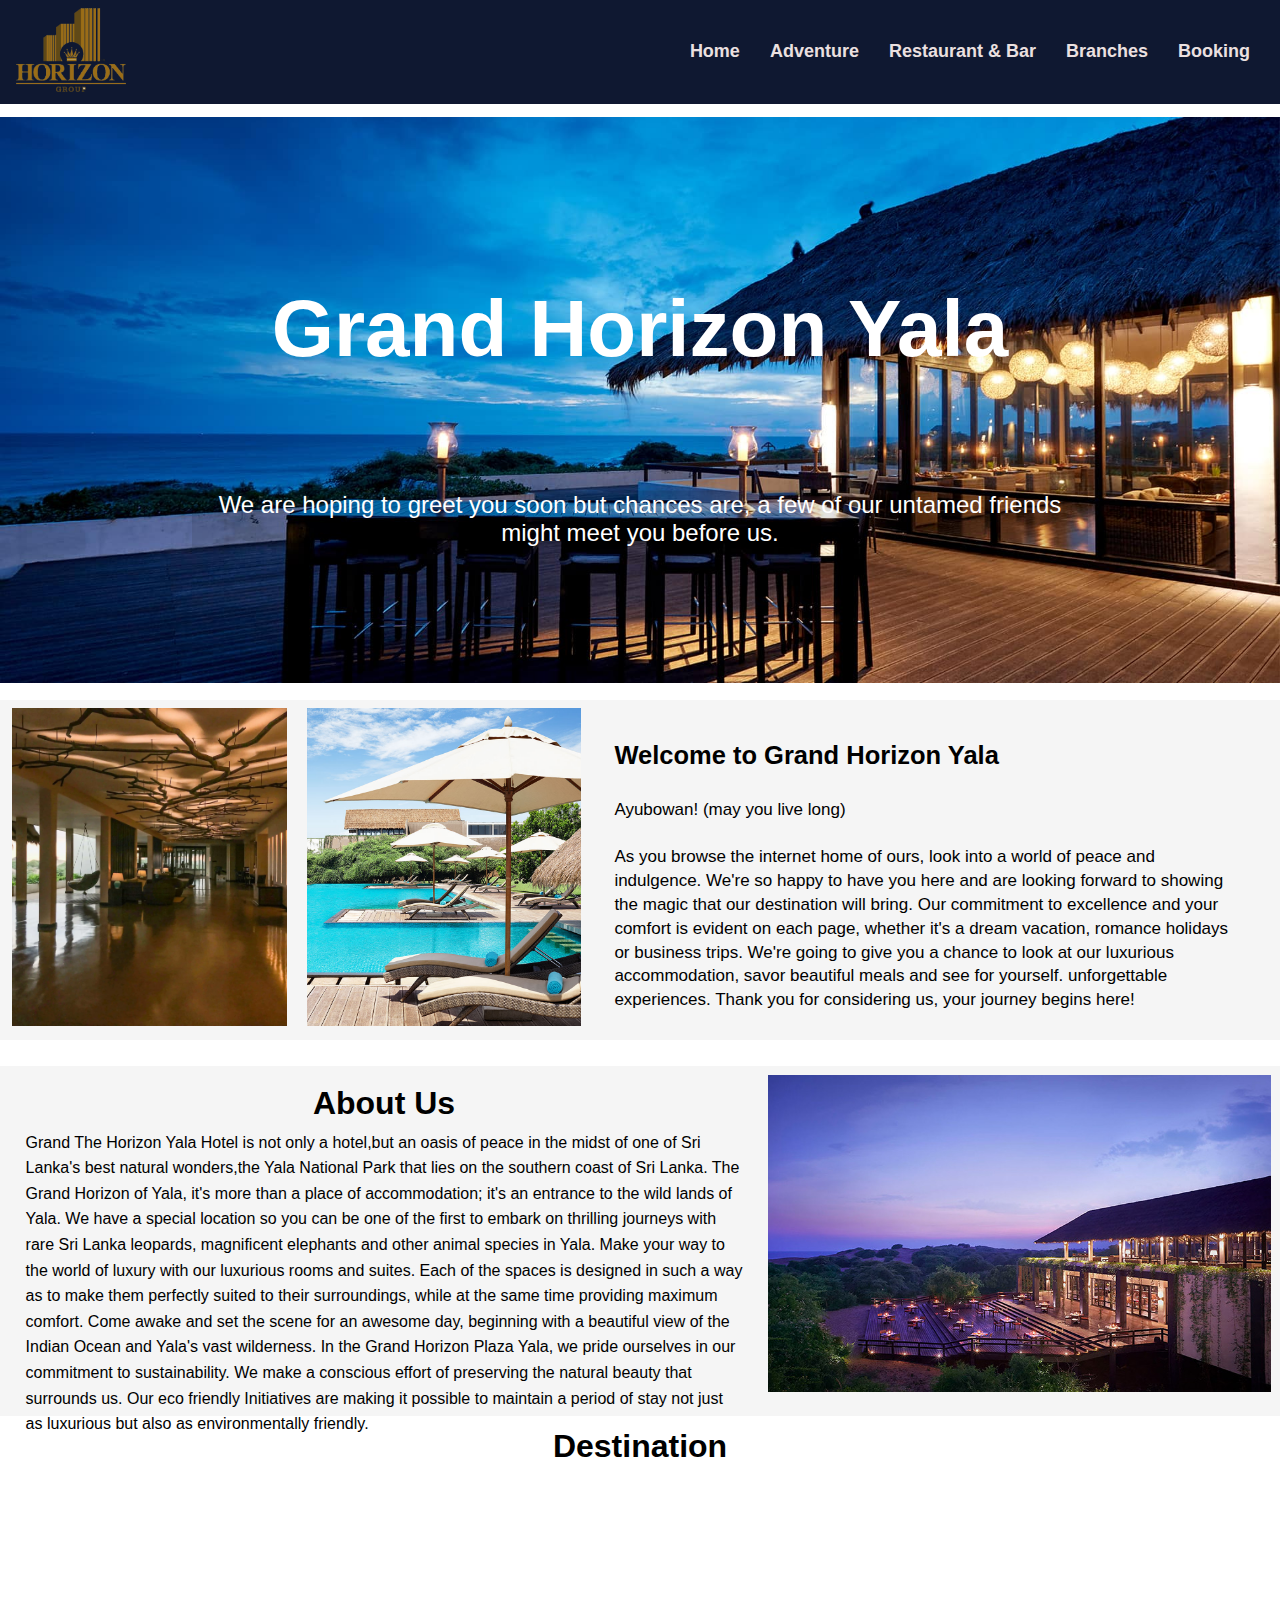
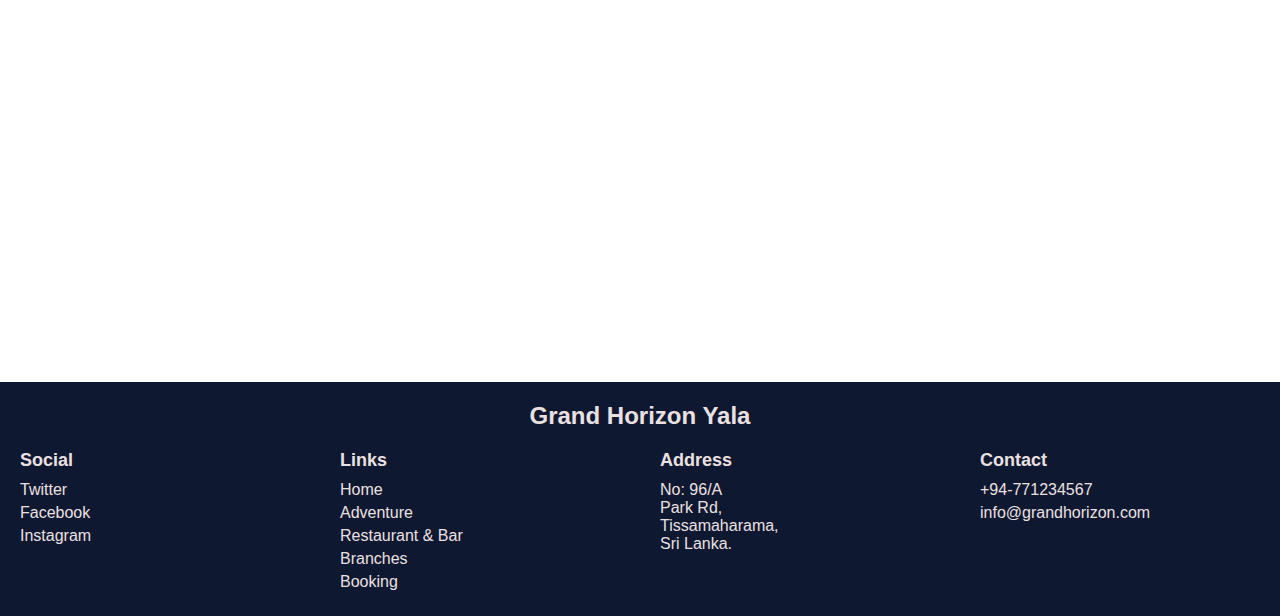
<file: index.html>
<!DOCTYPE html>
<html>

<head>
    <meta charset="UTF-8">
    <meta name="description" content="This is the web page of hotel Coral Bay Safari Lodge Yala">
    <meta name="viewport" content="width=device-width, initial-scale=1">
    <link rel="stylesheet" href="style.css">
    <link rel="stylesheet" href="https://cdnjs.cloudflare.com/ajax/libs/font-awesome/6.0.0-beta3/css/all.min.css">
    <title>Grand Horizon Yala</title>
</head>

<body>
    <header class="header">
        <nav class="nav">
            <a href="index.html"><img src="images/logo3.png" class="logo"></a>
            <div class="mobile-menu-icon">
                <div class="bar"></div>
                <div class="bar"></div>
                <div class="bar"></div>
            </div>
            <ul class="navlist">
                <li><a href="index.html">Home</a></li>
                <li><a href="adventure.html">Adventure</a></li>
                <li><a href="restaurant&bar.html">Restaurant & Bar</a></li>
                <li><a href="branches.html">Branches</a></li>
                <li><a href="booking.html">Booking</a></li>
            </ul>
        </nav>
        <div class="mobile-menu">
            <ul class="mobile-navlist">
                <li><a href="index.html">Home</a></li>
                <li><a href="adventure.html">Adventure</a></li>
                <li><a href="restaurant&bar.html">Restaurant & Bar</a></li>
                <li><a href="branches.html">Branches</a></li>
                <li><a href="booking.html">Booking</a></li>
            </ul>
        </div>
    </header>

    <div class="hotel">
        <img src="images/home10.jpg" alt="hotelimage" class="hotelimage">
        <div class="hotelmessage">
            <h1>Grand Horizon Yala</h1>
            <p class="para1">We are hoping to greet you soon but chances are, a few of our untamed friends might meet
                you before us.</p>
        </div>
    </div>

    <div class="welcome">
        <div class="welcomeimage1">
            <img src="images/reception.webp" alt="welcomeimage1" class="welcomeimage1">
        </div>
        <div class="welcomeimage2">
            <img src="images/welcomeimage2.jpg" alt="welcomeimage2" class="welcomeimage2">
        </div>
        <div class="welcomemessage">
            <h2>Welcome to Grand Horizon Yala</h2><br>
            <p>Ayubowan! (may you live long)</p><br>
            <p>
                As you browse the internet home of ours, look into a world of peace and indulgence. We're so happy to
                have you here and are looking forward to showing the magic that our destination will bring. Our
                commitment
                to excellence and your comfort is evident on each page, whether it's a dream vacation, romance holidays
                or
                business trips. We're going to give you a chance to look at our luxurious accommodation, savor beautiful
                meals
                and see for yourself. unforgettable experiences. Thank you for considering us, your journey begins here!
            </p>
        </div>
    </div>


    <div class="aboutpage">
        <div class="aboutmessage">
            <h1 class="abouth1">About Us</h1>
            <p>
                Grand The Horizon Yala Hotel is not only a hotel,but an oasis of peace in the midst of one of Sri
                Lanka's best
                natural wonders,the Yala National Park that lies on the southern coast of Sri Lanka. The Grand Horizon
                of Yala,
                it's more than a place of accommodation; it's an entrance to the wild lands of Yala. We have a special
                location
                so you can be one of the first to embark on thrilling journeys with rare Sri Lanka leopards, magnificent
                elephants
                and other animal species in Yala. Make your way to the world of luxury with our luxurious rooms and
                suites. Each
                of the spaces is designed in such a way as to make them perfectly suited to their surroundings, while at
                the same
                time providing maximum comfort. Come awake and set the scene for an awesome day, beginning with a
                beautiful view
                of the Indian Ocean and Yala's vast wilderness. In the Grand Horizon Plaza Yala, we pride ourselves in
                our commitment
                to sustainability. We make a conscious effort of preserving the natural beauty that surrounds us. Our
                eco friendly
                Initiatives are making it possible to maintain a period of stay not just as luxurious but also as
                environmentally friendly.</p>
        </div>
        <div class="aboutmessagemobile">
            <h1 class="abouth1">About Us</h1>
            <br>
            <p>
                The Grand Horizon Yala Hotel is a tranquil oasis amidst Sri Lanka's stunning Yala National Park. More
                than just a place to stay, it serves as a gateway to Yala's wild wonders, offering unique wildlife
                encounters with leopards and elephants. Luxurious rooms and suites blend seamlessly with the natural
                surroundings, boasting Indian Ocean and wilderness views. The hotel is dedicated to sustainability,
                preserving the environment while providing a lavish and eco-friendly stay.
            </p>
        </div>
        <div class="aboutimage1">
            <img src="images/aboutimage.jpg" alt="aboutimage1" class="aboutimage1"><br><br>
        </div>
    </div>

    <div class="mapplacement">
        <h1 class="destination">Destination</h1>
        <div class="google-map">
            <iframe
                src="https://www.google.com/maps/embed?pb=!1m18!1m12!1m3!1d144167.41102918386!2d81.39871827102122!3d6.4563746845458665!2m3!1f0!2f0!3f0!3m2!1i1024!2i768!4f13.1!3m3!1m2!1s0x3ae5d3a62ffb9359%3A0x3bb623d70b5a3314!2sYala%20National%20Park!5e0!3m2!1sen!2slk!4v1694252554824!5m2!1sen!2slk"
                width="100%" height="500" style="border:0;" allowfullscreen="" loading="lazy"
                referrerpolicy="no-referrer-when-downgrade"></iframe>
        </div>
    </div>
    <div class="footer">
        <div class="footerTopic">
            Grand Horizon Yala
        </div>
        <div class="content">
            <div class="social-media">
                <h4>Social</h4>
                <p><a href="https://twitter.com/i/flow/login?redirect_after_login=%2Fsettings%2Faccount%3Flang%3Den"
                        target="_blank">Twitter</a></p>
                <p><a href="https://www.facebook.com/" target="_blank">Facebook</a></p>
                <p><a href="https://www.instagram.com/accounts/login/" target="_blank">Instagram</a></p>
            </div>
            <div class="links">
                <h4>Links</h4>
                <p><a href="index.html">Home</a></p>
                <p><a href="adventure.html">Adventure</a></p>
                <p><a href="restaurant&bar.html">Restaurant & Bar</a></p>
                <p><a href="branches.html">Branches</a></p>
                <p><a href="booking.html">Booking</a></p>
            </div>
            <div class="details">
                <h4 class="address">Address</h4>
                <p>No: 96/A <br>Park Rd, <br>Tissamaharama, <br>Sri Lanka.</p>
            </div>
            <div class="details">
                <h4 class="contact">Contact</h4>
                <p><a href="tel:94701234567">+94-771234567</a></p>
                <p><a href="mailto:info@serenehotels.com">info@grandhorizon.com</a></p>
            </div>
        </div>
    </div>

    <script>
        document.addEventListener("DOMContentLoaded", function () {  /*Jawascript for javascript,event listener for a mobile menu icon*/
            const mobileMenuIcon = document.querySelector(".mobile-menu-icon");
            const mobileMenu = document.querySelector(".mobile-menu");

            mobileMenuIcon.addEventListener("click", function () {
                mobileMenu.classList.toggle("open");
            });
        });
    </script>
</body>

</html>
</file>
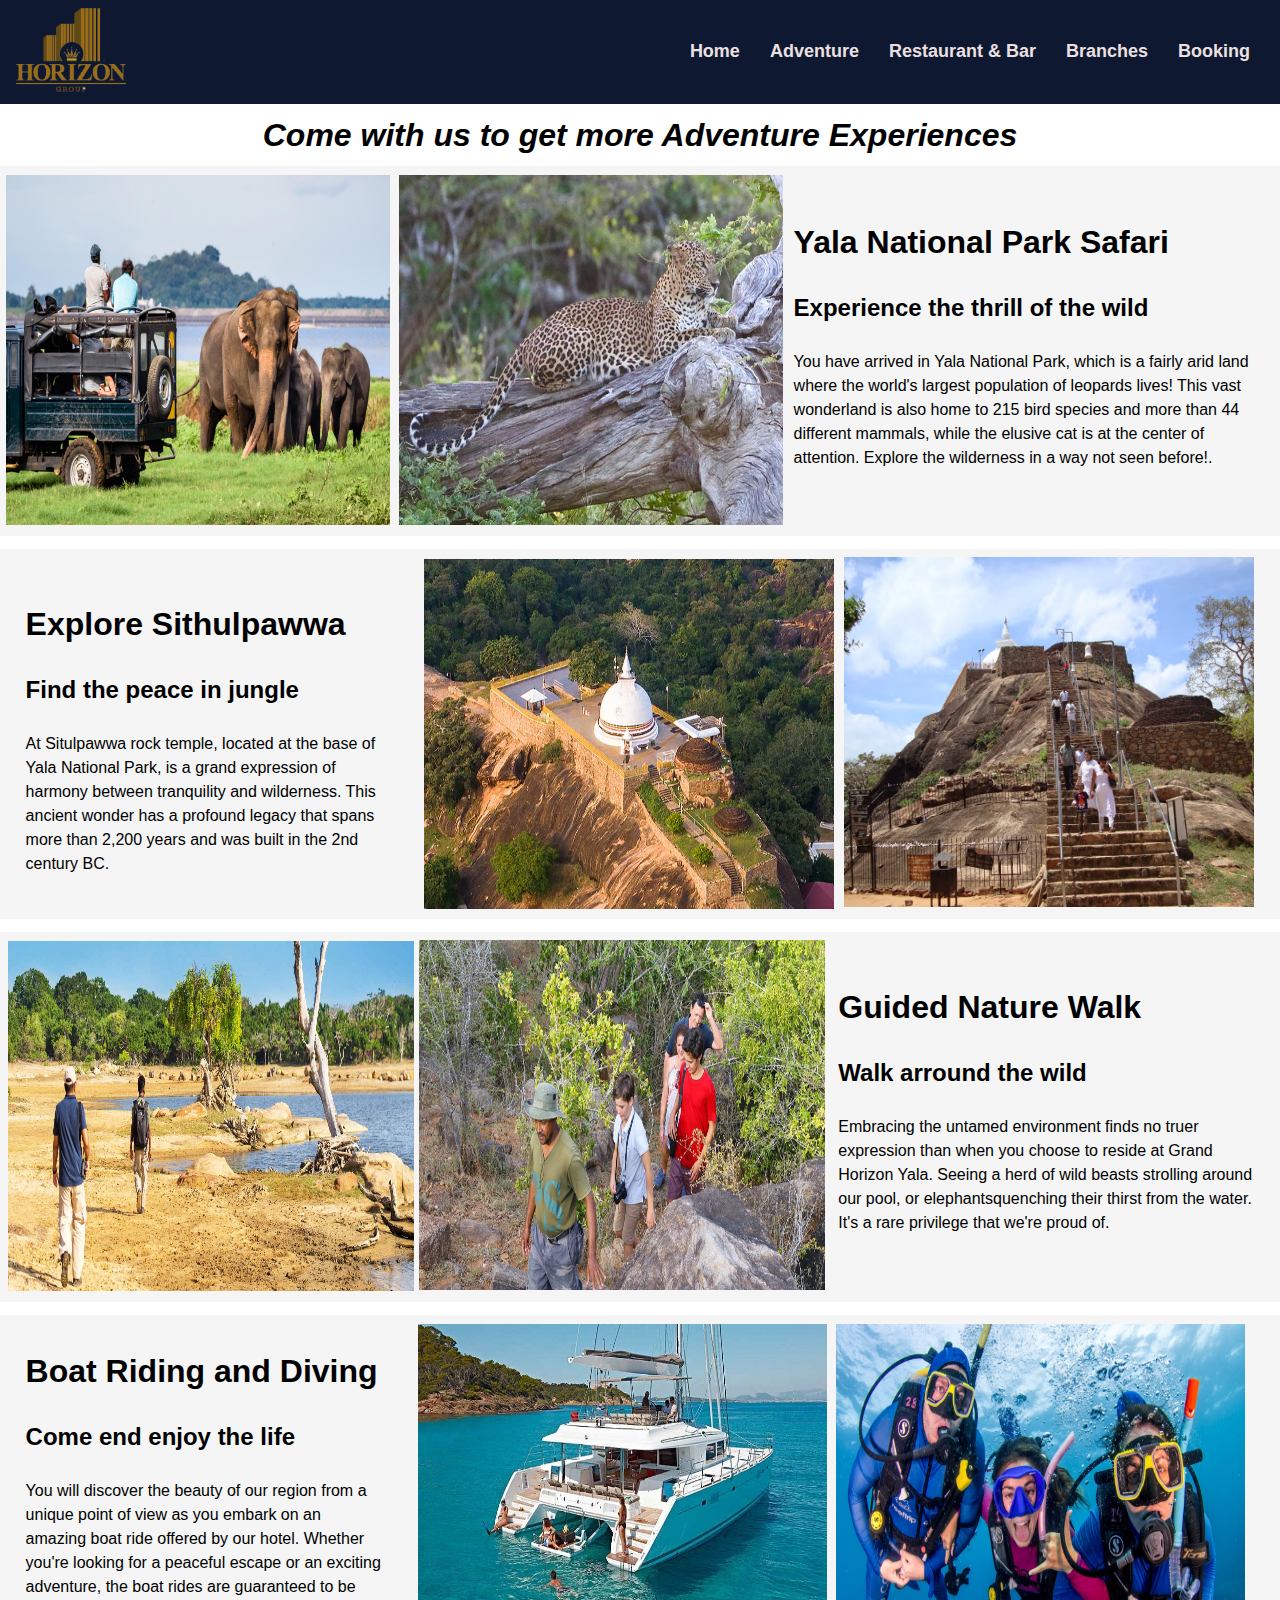
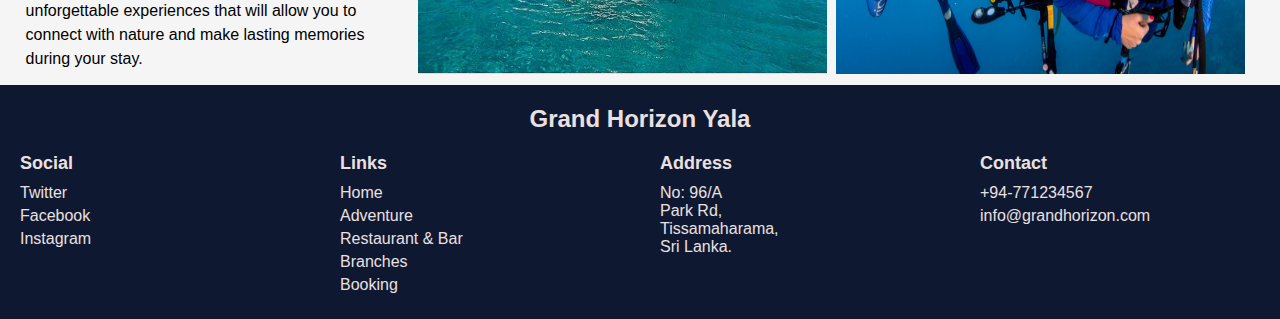
<file: adventure.html>
<!DOCTYPE html>
<html>
    <head>
        <meta charset="UTF-8">
        <meta name="description" content="this is the web page of hotel Coral Bay Safari Lodge Yala">
        <meta name="viewport" content="width=device-width, initial-scale=1">
        <link rel="stylesheet" href="style.css">
        <title>Adventure</title>
    </head>

    <body>
        <header class="header">
            <nav class="nav">
                <a href="index.html"><img src="images/logo3.png" class="logo"></a>
                <div class="mobile-menu-icon">
                    <div class="bar"></div>
                    <div class="bar"></div>
                    <div class="bar"></div>
                </div>
                <ul class="navlist">
                    <li><a href="index.html">Home</a></li>
                    <li><a href="adventure.html">Adventure</a></li>
                    <li><a href="restaurant&bar.html">Restaurant & Bar</a></li>
                    <li><a href="branches.html">Branches</a></li>
                    <li><a href="booking.html">Booking</a></li>
                </ul>
            </nav>
            <div class="mobile-menu">
                <ul class="mobile-navlist">
                    <li><a href="index.html">Home</a></li>
                    <li><a href="adventure.html">Adventure</a></li>
                    <li><a href="restaurant&bar.html">Restaurant & Bar</a></li>
                    <li><a href="branches.html">Branches</a></li>
                    <li><a href="booking.html">Booking</a></li>
                </ul>
            </div>
        </header>
        <h1 class="adventure">Come with us to get more Adventure Experiences</h1>
        <div class="yalapark">
            <div class="yalaparkimage1">
                <img src="images/yalanationalpark.jpg" alt="yalapark" class="yalaparkimage11">
            </div>
            <div class="yalaparkimage2">
                <img src="images/yalapark2.jpg" alt="yalapark" class="yalaparkimage22">
            </div>
            <div class="yalamessage" alt="yalamessage">
              <h1>Yala National Park Safari</h1><br>
              <h2>Experience the thrill of the wild</h2><br>
             <p>
                You have arrived in Yala National Park, which is a fairly arid land where the world's largest population 
                of leopards lives! This vast wonderland is also home to 215 bird species and more than 44 different mammals, 
                while the elusive cat is at the center of attention. Explore the wilderness in a way not seen before!.
             </p>
            </div>
        </div>
        <div class="sithulpawwa">
            <div class="sithulpawwamessage">
                <h1>Explore Sithulpawwa</h1><br>
                <h2>Find the peace in jungle</h2><br>
                <p>
                    At Situlpawwa rock temple, located at the base of Yala National Park, is a grand expression of harmony 
                    between tranquility and wilderness. This ancient wonder has a profound legacy that spans more than 2,200 
                    years and was built in the 2nd century BC.
                </p>
            </div>
           <div class="sithulpawwaimage1">
                <img src="images/sithulpawwa1.jpg" alt="sithulpawwa" class="sithulpawwaimage11">
            </div>
            <div class="sithulpawwaimage2">
                <img src="images/sithulpawwa2.jpg.crdownload" alt="sithulpawwa" class="sithulpawwaimage22">
            </div>
        </div>
        <div class="yalapark">

            <div class="naturewalkimage1">
                <img src="images/guidednaturewalk1.jpg" alt="naturewalk" class="naturewalkimage11">
            </div>
            <div class="naturewalkimage2">
                <img src="images/guidednaturewalk2.jpg" alt="naturewalk" class="naturewalkimage22">
            </div>
            <div class="naturewalkmessage">
                <h1>Guided Nature Walk</h1><br>
                <h2>Walk arround the wild</h2><br>
                <p>
                    Embracing the untamed environment finds no truer expression than when you choose to reside at Grand Horizon Yala. 
                    Seeing a herd of wild beasts strolling around our pool, or elephantsquenching their thirst from the water. It's 
                    a rare privilege that we're proud of.
                </p>
             </div>
        </div>
        <div class="boatride">
            <div class="boatridemessage">
                <h1>Boat Riding and Diving</h1><br>
                <h2>Come end enjoy the life</h2><br>
                <p>
                    You will discover the beauty of our region from a unique point of view as you embark on an amazing boat ride 
                    offered by our hotel. Whether you're looking for a peaceful escape or an exciting adventure, the boat rides 
                    are guaranteed to be unforgettable experiences that will allow you to connect with nature and make lasting 
                memories during your stay.
                </p>
            </div>
           <div class="boatrideimage1">
                <img src="images/boatride1.jpg.crdownload" alt="boatride" class="boatrideimage11">
            </div>
            <div class="boatrideimage2">
                <img src="images/resort-scuba-diving1.jpg" alt="boatride" class="boatrideimage22">
            </div>
        </div>
        <div class="footer">
            <div class="footerTopic">
                Grand Horizon Yala
            </div>
            <div class="content">
                <div class="social-media">
                    <h4>Social</h4>
                    <p><a href="https://twitter.com/i/flow/login?redirect_after_login=%2Fsettings%2Faccount%3Flang%3Den"
                            target="_blank">Twitter</a></p>
                    <p><a href="https://www.facebook.com/" target="_blank">Facebook</a></p>
                    <p><a href="https://www.instagram.com/accounts/login/" target="_blank">Instagram</a></p>
                </div>
                <div class="links">
                    <h4>Links</h4>
                    <p><a href="index.html">Home</a></p>
                    <p><a href="adventure.html">Adventure</a></p>
                    <p><a href="restaurant&bar.html">Restaurant & Bar</a></p>
                    <p><a href="branches.html">Branches</a></p>
                    <p><a href="booking.html">Booking</a></p>
                </div>
                <div class="details">
                    <h4 class="address">Address</h4>
                    <p>No: 96/A <br>Park Rd, <br>Tissamaharama, <br>Sri Lanka.</p>
                </div>
                <div class="details">
                    <h4 class="contact">Contact</h4>
                    <p><a href="tel:94701234567">+94-771234567</a></p>
                    <p><a href="mailto:info@serenehotels.com">info@grandhorizon.com</a></p>
                </div>
            </div>
        </div>
        <script>
            document.addEventListener("DOMContentLoaded", function () {
                const mobileMenuIcon = document.querySelector(".mobile-menu-icon");
                const mobileMenu = document.querySelector(".mobile-menu");
    
                mobileMenuIcon.addEventListener("click", function () {
                    mobileMenu.classList.toggle("open");
                });
            });
        </script>
    </body>
</html>
</file>
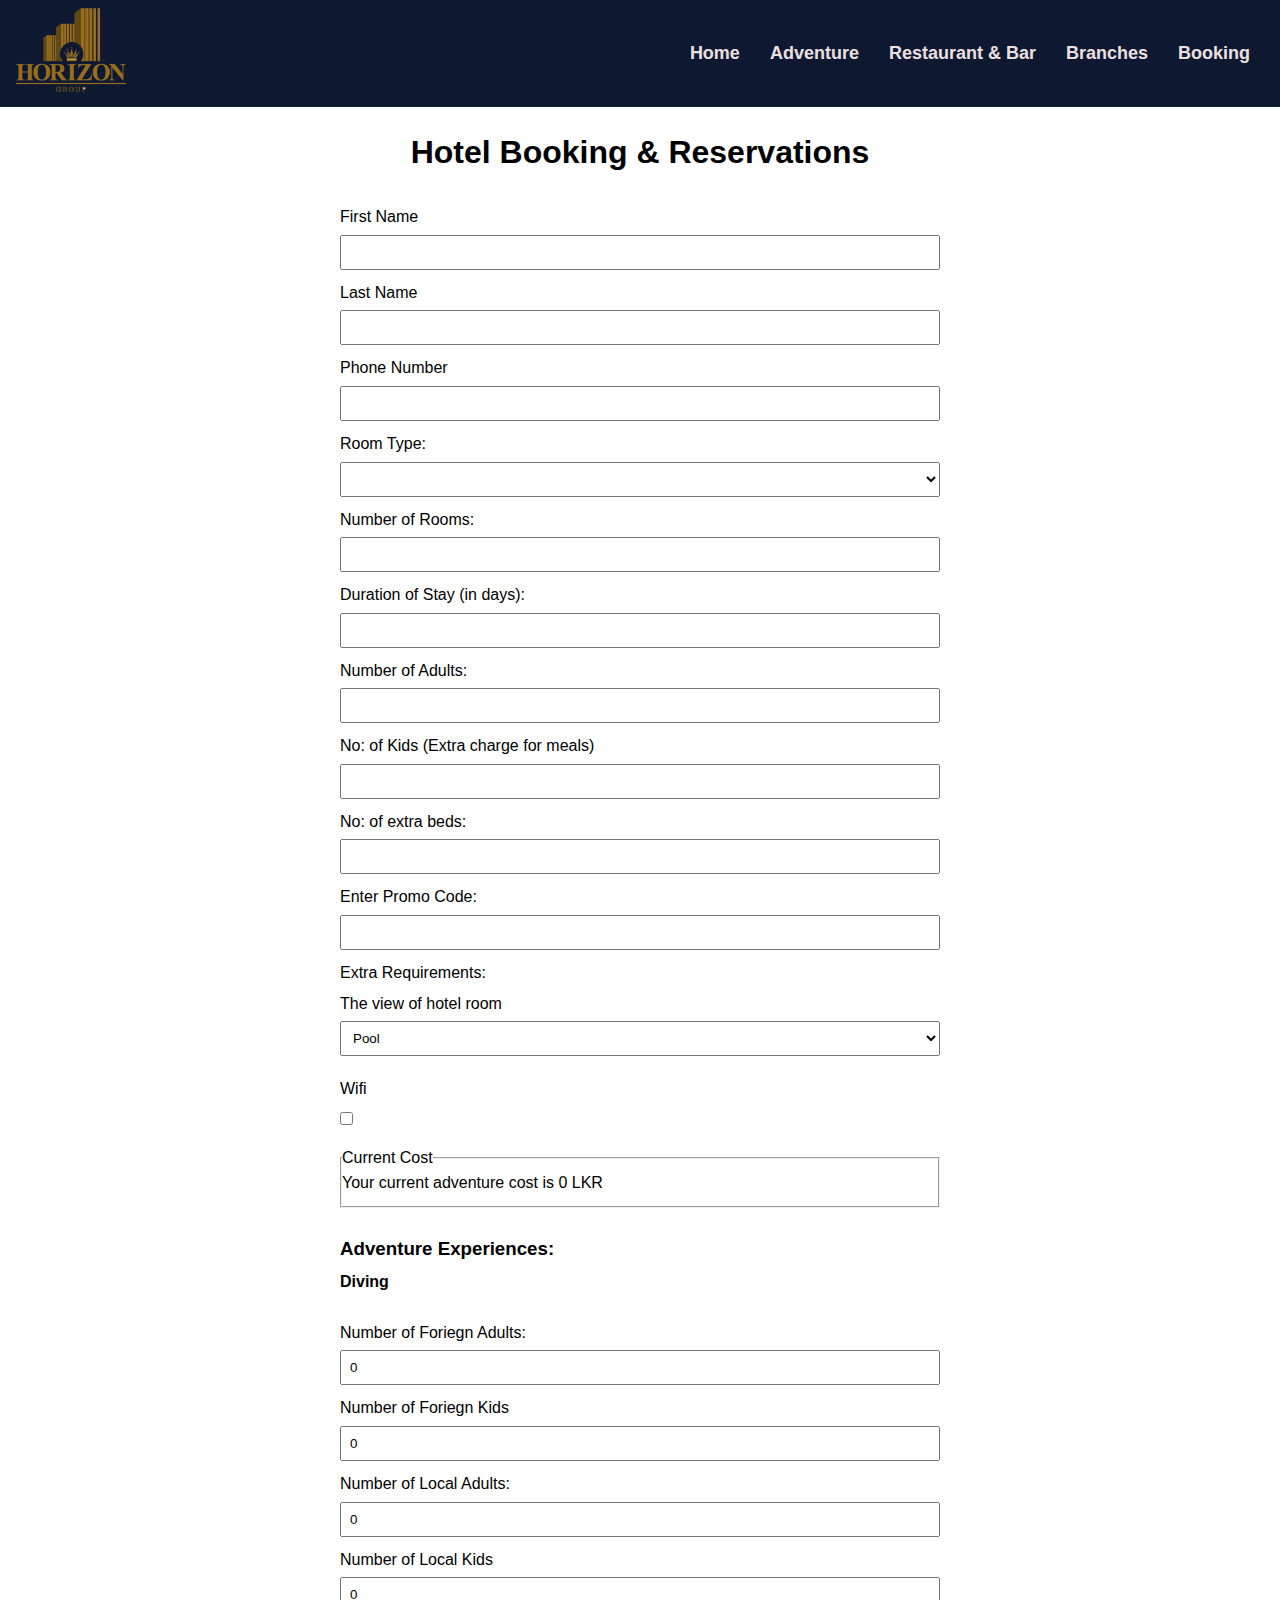
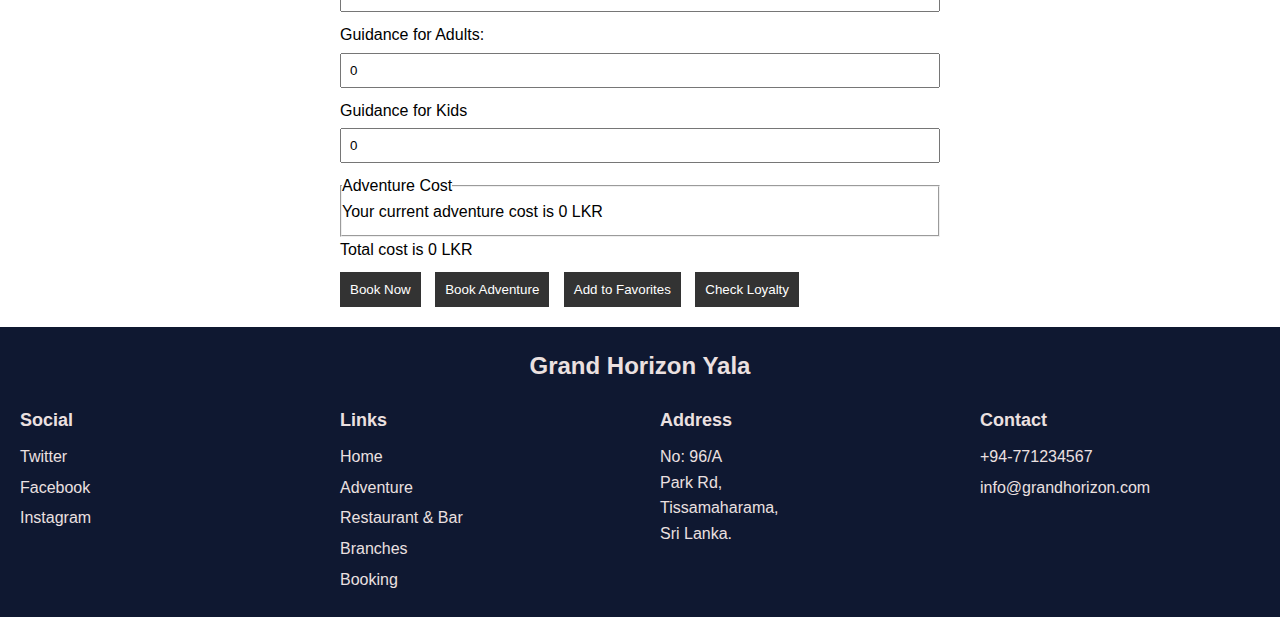
<file: booking.html>
<!DOCTYPE html>
<html>

<head>
    <meta charset="UTF-8">
    <meta name="description" content="This is the web page of hotel Coral Bay Safari Lodge Yala">
    <meta name="viewport" content="width=device-width, initial-scale=1">
    <link rel="stylesheet" href="booking.css">
    <script src="booking.js" defer></script>
    <title>Grand Horizon Plaza Yala</title>
</head>

<body>
    <header class="header">
        <nav class="nav">
            <a href="index.html"><img src="images/logo3.png" class="logo"></a>
            <div class="mobile-menu-icon">
                <div class="bar"></div>
                <div class="bar"></div>
                <div class="bar"></div>
            </div>
            <ul class="navlist">
                <li><a href="index.html">Home</a></li>
                <li><a href="adventure.html">Adventure</a></li>
                <li><a href="restaurant&bar.html">Restaurant & Bar</a></li>
                <li><a href="branches.html">Branches</a></li>
                <li><a href="booking.html">Booking</a></li>
            </ul>
        </nav>
        <div class="mobile-menu">
            <ul class="mobile-navlist">
                <li><a href="index.html">Home</a></li>
                <li><a href="adventure.html">Adventure</a></li>
                <li><a href="restaurant&bar.html">Restaurant & Bar</a></li>
                <li><a href="branches.html">Branches</a></li>
                <li><a href="booking.html">Booking</a></li>
            </ul>
        </div>
    </header>



    <main>

        <h1 id="h1">Hotel Booking & Reservations</h1><br>

        <form id="bookingForm">

            <label>First Name</label>
            <input type="text" id="fname" name="fname">
            <label>Last Name</label>
            <input type="text" id="lname" name="lname">
            <label>Phone Number</label>
            <input type="number" id="pnumber" name="pnumber">
            <label for="roomType">Room Type:</label>
            <select id="roomType" name="roomType">
                <option value=></option>
                <option value="single">Single</option>
                <option value="double">Double</option>
                <option value="triple">Triple</option>

            </select>

            <label for="numberOfRooms">Number of Rooms:</label>
            <input type="number" id="numberOfRooms" name="numberOfRooms" min="1" max="10" required>

            <label for="duration">Duration of Stay (in days):</label>
            <input type="number" id="duration" name="duration" min="1" max="30" required>

            <label for="numberOfAdults">Number of Adults:</label>
            <input type="number" id="numberOfAdults" name="numberOfAdults" min="1" max="10" required>

            <label for="numberOfChildren">No: of Kids (Extra charge for meals)</label>
            <input type="number" id="numberOfChildren" name="numberOfChildren" min="0" max="10" required>

            <label for="extraBeds">No: of extra beds:</label>
            <input type="number" id="extraBeds" name="extraBeds" min="0" max="10" required>

            <label for="promoCode">Enter Promo Code:</label>
            <input type="text" id="promoCode" name="promoCode">

            <label>Extra Requirements:</label>

            <p>
                <label for="view">The view of hotel room</label>
                <select id="view">
                    <option id="pool">Pool</option>
                    <option id="garden">Garden</option>
                </select>
            </p>
            <p>
                <label for="wifi">Wifi</label>
                <input type="checkbox" id="wifi>">
            </p>
            <fieldset>
                <legend>Current Cost</legend>
                <p id="currentCostDisplay">
                </p>
            </fieldset>
            

        </form>

        <form id="advform">

            <br><label>
                <h3>Adventure Experiences:</h3>
            </label>

            <h4>Diving</h4><br>

            <label for="numberOfForiegnAdults">Number of Foriegn Adults:</label>
            <input type="number" value="0" id="numberOfForiegnAdults" name="numberOfForiegnAdults"  min="0" max="10" required>

            <label for="numberOfForiegnChildren">Number of Foriegn Kids</label>
            <input type="number" value="0" id="numberOfForiegnChildren" name="numberOfForiegnKids" min="0" max="10" required>

            <label for="numberOfLocalAdults">Number of Local Adults:</label>
            <input type="number" value="0" id="numberOfLocalAdults" name="numberOfLocallAdults" min="0" max="10" required>

            <label for="numberOfLocalChildren">Number of Local Kids</label>
            <input type="number" value="0" id="numberOfLocalChildren" name="numberOfLocalKids" min="0" max="10" required>

            <label for="guideAdults">Guidance for Adults:</label>
            <input type="number" value="0" id="guideForiegnAdults" name="guideAdults" min="0" max="10" required>

            <label for="guideChildren">Guidance for Kids</label>
            <input type="number"  value="0"id="guideChildren" name="guideKids" min="0" max="10" required>

            <fieldset>
                <legend>Adventure Cost</legend>
                <p id="currentAdvCostDisplay">
                </p>
            </fieldset>
            <p id="output"></p>


            <button type="button" id="bookButton">Book Now</button>
            <button type="button" id="adventureButton">Book Adventure</button>
            <button type="button" id="addToFavoritesButton">Add to Favorites</button>
            <button type="button" id="checkLoyalty">Check Loyalty</button>
           

        </form>
    </main>


    <div class="footer">
        <div class="footerTopic">
            Grand Horizon Yala
        </div>
        <div class="content">
            <div class="social-media">
                <h4>Social</h4>
                <p><a href="https://twitter.com/i/flow/login?redirect_after_login=%2Fsettings%2Faccount%3Flang%3Den"
                        target="_blank">Twitter</a></p>
                <p><a href="https://www.facebook.com/" target="_blank">Facebook</a></p>
                <p><a href="https://www.instagram.com/accounts/login/" target="_blank">Instagram</a></p>
            </div>
            <div class="links">
                <h4>Links</h4>
                <p><a href="index.html">Home</a></p>
                <p><a href="adventure.html">Adventure</a></p>
                <p><a href="restaurant&bar.html">Restaurant & Bar</a></p>
                <p><a href="branches.html">Branches</a></p>
                <p><a href="booking.html">Booking</a></p>
            </div>
            <div class="details">
                <h4 class="address">Address</h4>
                <p>No: 96/A <br>Park Rd, <br>Tissamaharama, <br>Sri Lanka.</p>
            </div>
            <div class="details">
                <h4 class="contact">Contact</h4>
                <p><a href="tel:94701234567">+94-771234567</a></p>
                <p><a href="mailto:info@serenehotels.com">info@grandhorizon.com</a></p>
            </div>
        </div>
    </div>

</body>

</html>
</file>
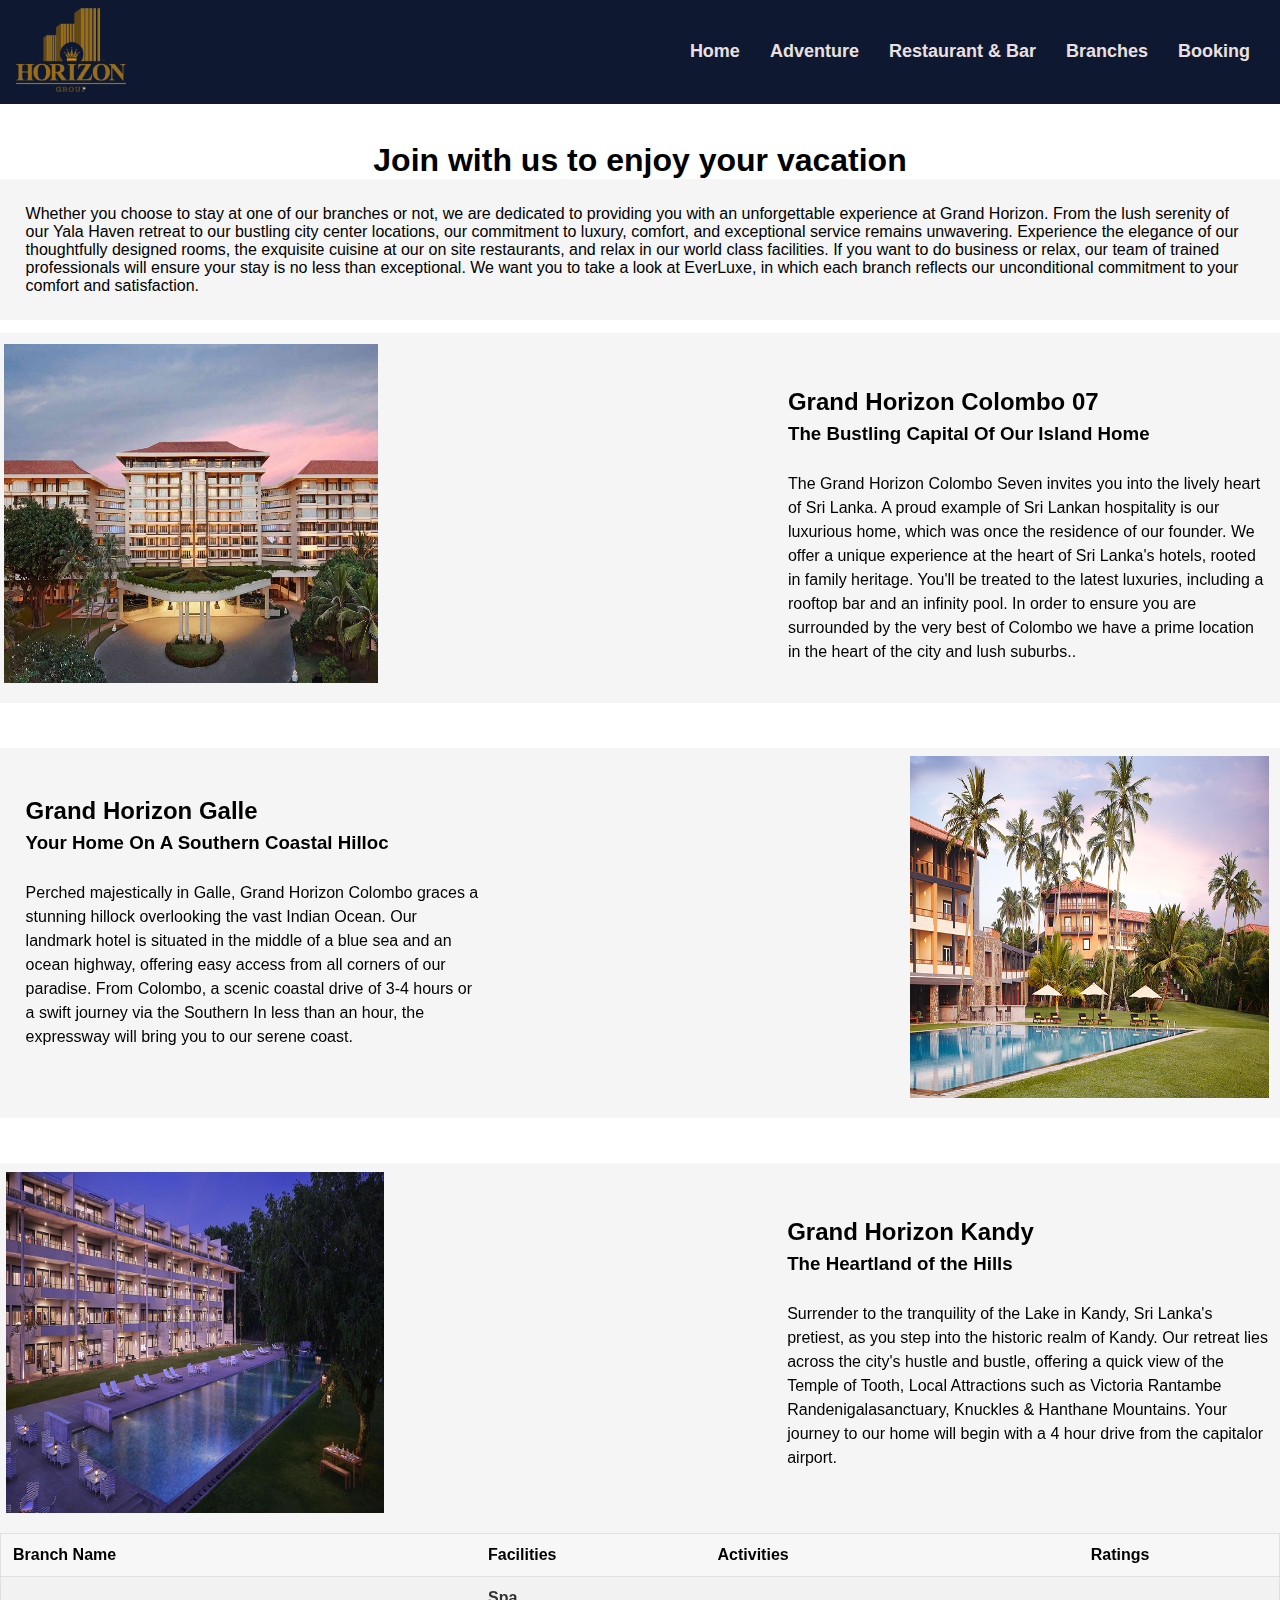
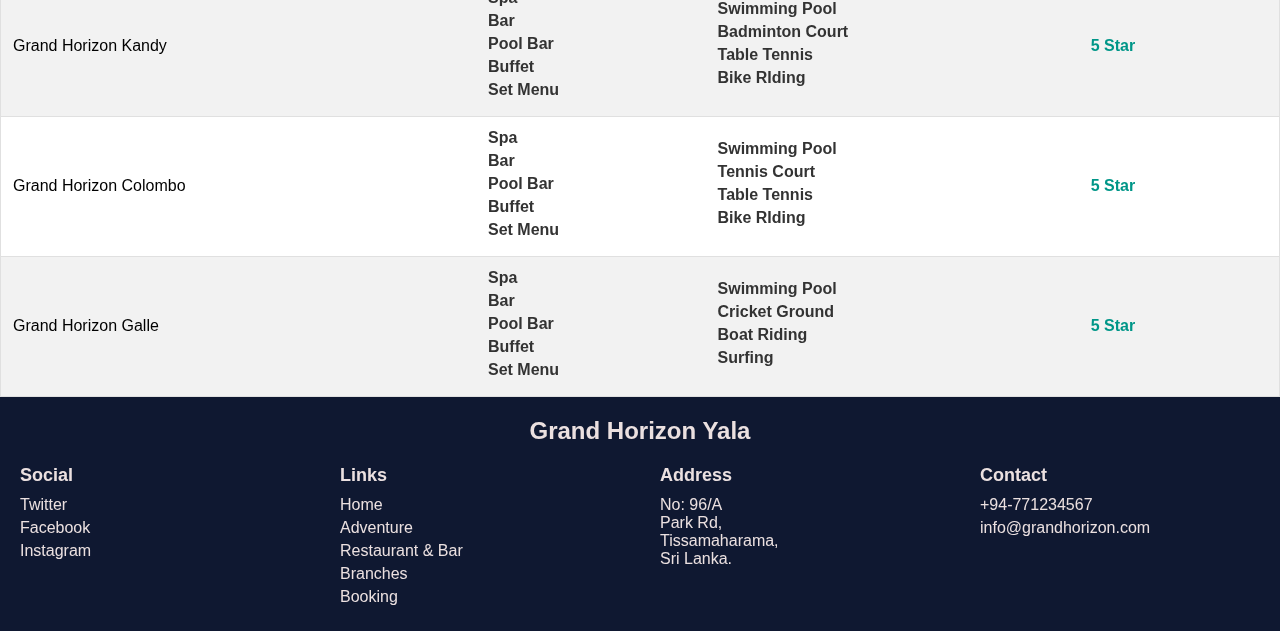
<file: branches.html>
<!DOCTYPE html>
<html lang="eng">

<head>
    <meta charset="UTF-8">
    <meta name="description" content="this is the web page of hotel Coral Bay Safari Lodge Yala">
    <meta name="viewport" content="width=device-width, initial-scale=1">
    <link rel="stylesheet" href="style.css">
</head>

</html>

<body>
    <header class="header">
        <nav class="nav">
            <a href="index.html"><img src="images/logo3.png" class="logo"></a>
            <div class="mobile-menu-icon">
                <div class="bar"></div>
                <div class="bar"></div>
                <div class="bar"></div>
            </div>
            <ul class="navlist">
                <li><a href="index.html">Home</a></li>
                <li><a href="adventure.html">Adventure</a></li>
                <li><a href="restaurant&bar.html">Restaurant & Bar</a></li>
                <li><a href="branches.html">Branches</a></li>
                <li><a href="booking.html">Booking</a></li>
            </ul>
        </nav>
        <div class="mobile-menu">
            <ul class="mobile-navlist">
                <li><a href="index.html">Home</a></li>
                <li><a href="adventure.html">Adventure</a></li>
                <li><a href="restaurant&bar.html">Restaurant & Bar</a></li>
                <li><a href="branches.html">Branches</a></li>
                <li><a href="booking.html">Booking</a></li>
            </ul>
        </div>
    </header>
    <h1 class="branchesheading">Join with us to enjoy your vacation</h1>
    <div class="branchesmainpara">
        Whether you choose to stay at one of our branches or not, we are dedicated to providing you with an
        unforgettable experience at Grand Horizon.
        From the lush serenity of our Yala Haven retreat to our bustling city center locations, our commitment to
        luxury, comfort,
        and exceptional service remains unwavering. Experience the elegance of our thoughtfully designed rooms, the
        exquisite cuisine
        at our on site restaurants, and relax in our world class facilities. If you want to do business or relax, our
        team of trained
        professionals will ensure your stay is no less than exceptional. We want you to take a look at EverLuxe, in
        which each branch
        reflects our unconditional commitment to your comfort and satisfaction.
    </div>
    <div class="branch1">
        <div class="branch1image">
            <img src="images/branch1.jpg" alt="branch" class="branch1image1">
        </div>
        <div class="branch1googlemap">
            <iframe
                src="https://www.google.com/maps/embed?pb=!1m18!1m12!1m3!1d12107.53774163296!2d79.82697474217619!3d6.926182676806713!2m3!1f0!2f0!3f0!3m2!1i1024!2i768!4f13.1!3m3!1m2!1s0x3ae2593bcace8c17%3A0xe6b567a8d83fb7ce!2sGalle%20Face%20Beach!5e0!3m2!1sen!2slk!4v1694263985402!5m2!1sen!2slk"
                width="450" height="350" style="border:0;" allowfullscreen="" loading="lazy"
                referrerpolicy="no-referrer-when-downgrade"></iframe>
        </div>
        <div class="branch1para">
            <h2>Grand Horizon Colombo 07</h2>
            <h3>The Bustling Capital Of Our Island Home</h3><br>
            <p> The Grand Horizon Colombo Seven invites you into the lively heart of Sri Lanka. A proud example of Sri
                Lankan
                hospitality is our luxurious home, which was once the residence of our founder. We offer a unique
                experience at
                the heart of Sri Lanka's hotels, rooted in family heritage. You'll be treated to the latest luxuries,
                including
                a rooftop bar and an infinity pool. In order to ensure you are surrounded by the very best of Colombo we
                have a
                prime location in the heart of the city and lush suburbs..
            </p>
        </div>
    </div>
    <div class="branch2">
        <div class="branch2para">
            <h2>Grand Horizon Galle</h2>
            <h3>Your Home On A Southern Coastal Hilloc</h3><br>
            <p>
                Perched majestically in Galle, Grand Horizon Colombo graces a stunning hillock overlooking the vast
                Indian Ocean.
                Our landmark hotel is situated in the middle of a blue sea and an ocean highway, offering easy access
                from all
                corners of our paradise. From Colombo, a scenic coastal drive of 3-4 hours or a swift journey via the
                Southern In
                less than an hour, the expressway will bring you to our serene coast.
            </p>
        </div>
        <div class="branch2googlemap">
            <iframe
                src="https://www.google.com/maps/embed?pb=!1m18!1m12!1m3!1d7935.525930648984!2d80.20695834377723!3d6.0272382831816165!2m3!1f0!2f0!3f0!3m2!1i1024!2i768!4f13.1!3m3!1m2!1s0x3ae173a4115316af%3A0x6e9078b6e3e0a7f!2sGalle%20Dutch%20Fort%2C%20Galle%2080000!5e0!3m2!1sen!2slk!4v1694268721599!5m2!1sen!2slk"
                width="450" height="350" style="border:0;" allowfullscreen="" loading="lazy"
                referrerpolicy="no-referrer-when-downgrade"></iframe>
        </div>
        <div class="branch2image">
            <img src="images/branch2.jpg" alt="branch" class="branch2image2">
        </div>
    </div>
    <div class="branch2mobile">
        <div class="branch2mobileimage">
            <img src="images/branch2.jpg" alt="branch" class="branch2mobileimage1">
        </div>
        <div class="branch2mobilegooglemap">
            <iframe
                src="https://www.google.com/maps/embed?pb=!1m18!1m12!1m3!1d7935.525930648984!2d80.20695834377723!3d6.0272382831816165!2m3!1f0!2f0!3f0!3m2!1i1024!2i768!4f13.1!3m3!1m2!1s0x3ae173a4115316af%3A0x6e9078b6e3e0a7f!2sGalle%20Dutch%20Fort%2C%20Galle%2080000!5e0!3m2!1sen!2slk!4v1694268721599!5m2!1sen!2slk"
                width="450" height="350" style="border:0;" allowfullscreen="" loading="lazy"
                referrerpolicy="no-referrer-when-downgrade"></iframe>
        </div>
        <div class="branch2mobilepara">
            <h2>Grand Horizon Galle</h2>
            <h3>Your Home On A Southern Coastal Hilloc</h3><br>
            <p> 
                Perched majestically in Galle, Grand Horizon Colombo graces a stunning hillock overlooking the vast
                Indian Ocean.
                Our landmark hotel is situated in the middle of a blue sea and an ocean highway, offering easy access
                from all
                corners of our paradise. From Colombo, a scenic coastal drive of 3-4 hours or a swift journey via the
                Southern In
                less than an hour, the expressway will bring you to our serene coast.
            </p>
        </div>
    </div>
    <div class="branch3">
        <div class="branch3image">
            <img src="images/branch3.jpg" alt="branch" class="branch3image3">
        </div>
        <div class="branch3googlemap">
            <iframe
                src="https://www.google.com/maps/embed?pb=!1m18!1m12!1m3!1d3957.561945569288!2d80.6339426777339!3d7.290576595019829!2m3!1f0!2f0!3f0!3m2!1i1024!2i768!4f13.1!3m3!1m2!1s0x3ae367c77c3ff63b%3A0xbe9ba9f2d9b1873!2sKandy%20Lake%20Round!5e0!3m2!1sen!2slk!4v1694277126041!5m2!1sen!2slk"
                width="450" height="350" style="border:0;" allowfullscreen="" loading="lazy"
                referrerpolicy="no-referrer-when-downgrade"></iframe>
        </div>
        <div class="branch3para">
            <h2>Grand Horizon Kandy</h2>
            <h3>The Heartland of the Hills</h3><br>
            <p>
                Surrender to the tranquility of the Lake in Kandy,
                Sri Lanka's pretiest, as you step into the historic realm of Kandy. Our retreat lies across the city's
                hustle and bustle, offering a quick view of the Temple of Tooth, Local Attractions such as Victoria Rantambe
                Randenigalasanctuary, Knuckles & Hanthane Mountains. Your journey to our home will begin with a 4 hour drive from
                the capitalor airport.
            </p>
        </div>
    </div>
    <div>
        <table>
            <tr>
                <th>Branch Name</th>
                <th>Facilities</th>
                <th>Activities</th>
                <th>Ratings</th>
            </tr>
            <tr>
                <td>Grand Horizon Kandy</td>
                <td>
                    <ul>
                        <li>Spa</li>
                        <li>Bar</li>
                        <li>Pool Bar</li>
                        <li>Buffet</li>
                        <li>Set Menu</li>
                    </ul>
                </td>
                <td>
                    <ul>
                        <li>Swimming Pool</li>
                        <li>Badminton Court</li>
                        <li>Table Tennis</li>
                        <li>Bike RIding</li>
                    </ul>
                </td>
                <td>5 Star</td>

            </tr>
            <tr>
                <td>Grand Horizon Colombo</td>
                <td>
                    <ul>
                        <li>Spa</li>
                        <li>Bar</li>
                        <li>Pool Bar</li>
                        <li>Buffet</li>
                        <li>Set Menu</li>
                    </ul>
                </td>
                <td>
                    <ul>
                        <li>Swimming Pool</li>
                        <li>Tennis Court</li>
                        <li>Table Tennis</li>
                        <li>Bike RIding</li>
                    </ul>
                </td>
                <td>5 Star</td>
            </tr>
            <tr>
                <td>Grand Horizon Galle</td>
                <td>
                    <ul>
                        <li>Spa</li>
                        <li>Bar</li>
                        <li>Pool Bar</li>
                        <li>Buffet</li>
                        <li>Set Menu</li>
                    </ul>
                </td>
                <td>
                    <ul>
                        <li>Swimming Pool</li>
                        <li>Cricket Ground</li>
                        <li>Boat Riding</li>
                        <li>Surfing</li>
                    </ul>
                </td>
                <td>5 Star</td>
            </tr>
        </table>
    </div>
    <div class="footer">
        <div class="footerTopic">
            Grand Horizon Yala
        </div>
        <div class="content">
            <div class="social-media">
                <h4>Social</h4>
                <p><a href="https://twitter.com/i/flow/login?redirect_after_login=%2Fsettings%2Faccount%3Flang%3Den"
                        target="_blank">Twitter</a></p>
                <p><a href="https://www.facebook.com/" target="_blank">Facebook</a></p>
                <p><a href="https://www.instagram.com/accounts/login/" target="_blank">Instagram</a></p>
            </div>
            <div class="links">
                <h4>Links</h4>
                <p><a href="index.html">Home</a></p>
                <p><a href="adventure.html">Adventure</a></p>
                <p><a href="restaurant&bar.html">Restaurant & Bar</a></p>
                <p><a href="branches.html">Branches</a></p>
                <p><a href="booking.html">Booking</a></p>
            </div>
            <div class="details">
                <h4 class="address">Address</h4>
                <p>No: 96/A <br>Park Rd, <br>Tissamaharama, <br>Sri Lanka.</p>
            </div>
            <div class="details">
                <h4 class="contact">Contact</h4>
                <p><a href="tel:94701234567">+94-771234567</a></p>
                <p><a href="mailto:info@serenehotels.com">info@grandhorizon.com</a></p>
            </div>
        </div>
    </div>
    <script>
        document.addEventListener("DOMContentLoaded", function () {
            const mobileMenuIcon = document.querySelector(".mobile-menu-icon");
            const mobileMenu = document.querySelector(".mobile-menu");

            mobileMenuIcon.addEventListener("click", function () {
                mobileMenu.classList.toggle("open");
            });
        });
    </script>
</body>

</html>
</file>
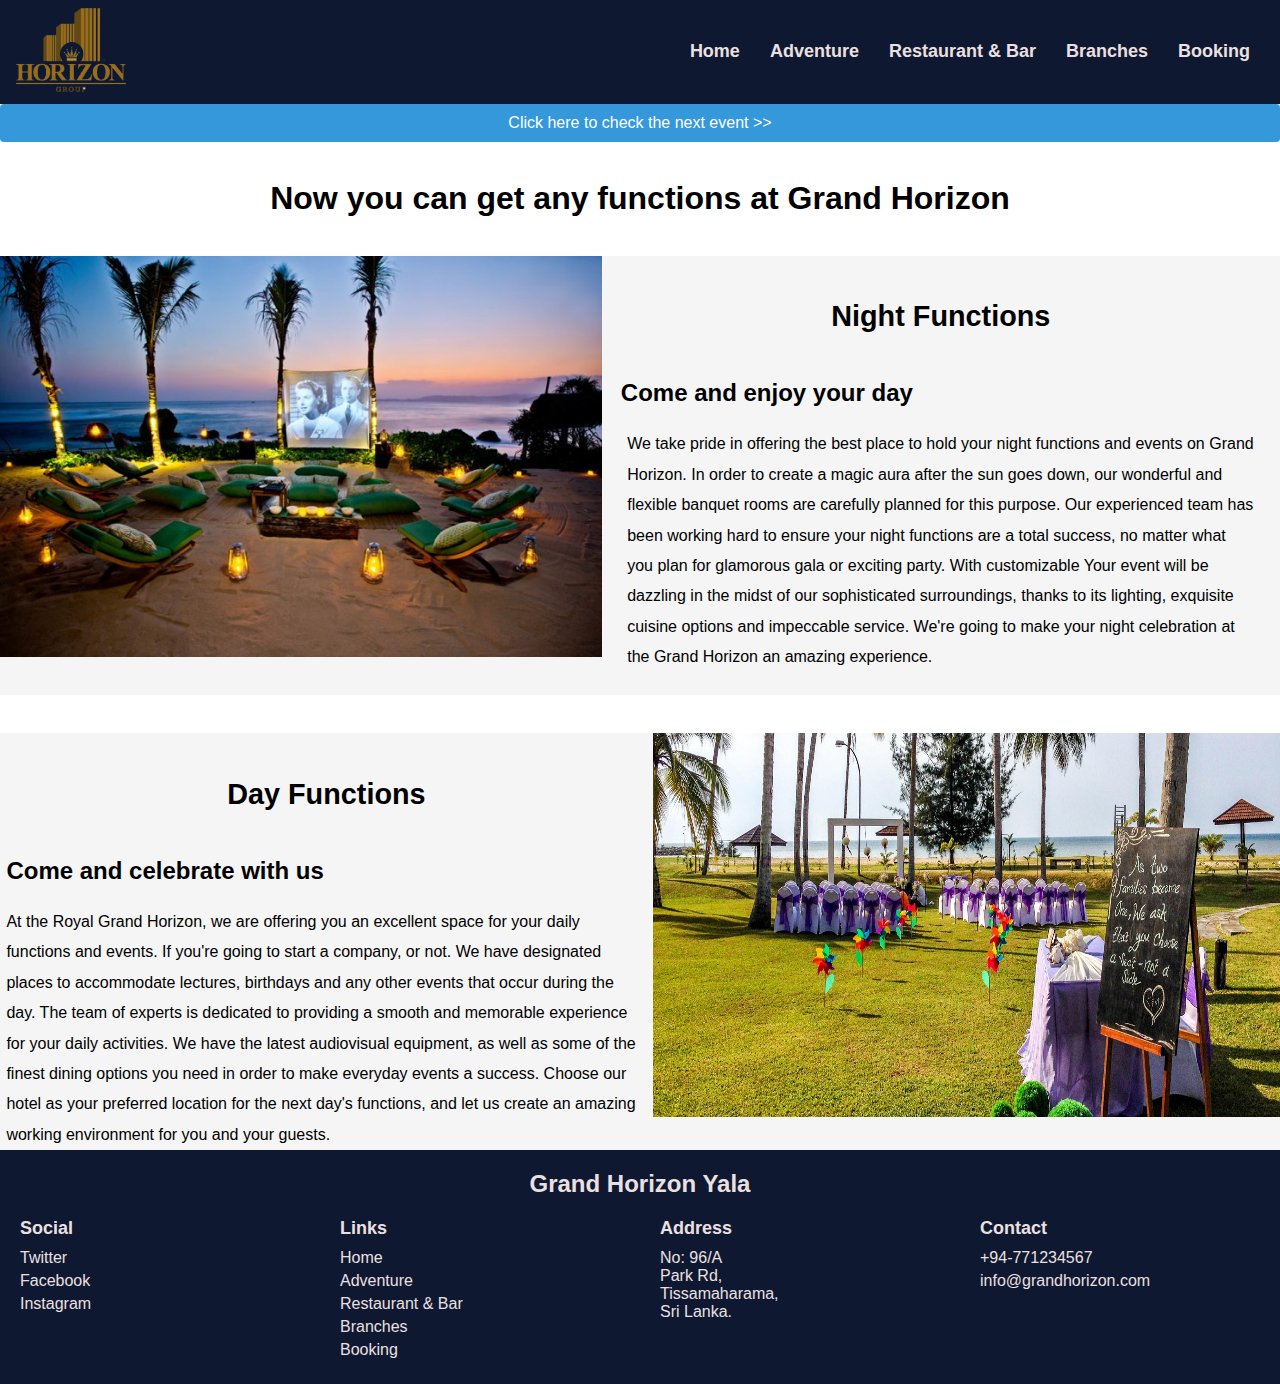
<file: event1.html>
<!DOCTYPE html>
<html lang="eng">

<head>
    <meta charset="UTF-8">
    <meta name="description" content="this is the web page of hotel Coral Bay Safari Lodge Yala">
    <meta name="viewport" content="width=device-width, initial-scale=1">
    <link rel="stylesheet" href="event1.css">
    <link rel="stylesheet" href="style.css">
</head>

<body>
    <header class="header">
        <nav class="nav">
            <a href="index.html"><img src="images/logo3.png" class="logo"></a>
            <div class="mobile-menu-icon">
                <div class="bar"></div>
                <div class="bar"></div>
                <div class="bar"></div>
            </div>
            <ul class="navlist">
                <li><a href="index.html">Home</a></li>
                <li><a href="adventure.html">Adventure</a></li>
                <li><a href="restaurant&bar.html">Restaurant & Bar</a></li>
                <li><a href="branches.html">Branches</a></li>
                <li><a href="booking.html">Booking</a></li>
            </ul>
        </nav>
        <div class="mobile-menu">
            <ul class="mobile-navlist">
                <li><a href="index.html">Home</a></li>
                <li><a href="adventure.html">Adventure</a></li>
                <li><a href="restaurant&bar.html">Restaurant & Bar</a></li>
                <li><a href="branches.html">Branches</a></li>
                <li><a href="booking.html">Booking</a></li>
            </ul>
        </div>
    </header>
    <a href="event2.html" class="eventlink">Click here to check the next event >> </a>
    <h1 class="functionheading">Now you can get any functions at Grand Horizon</h1>
    <div class="nightfunction">
        <div class="nightfunctionimage1">
            <img src="images/nightfunction1.jpg" alt="nightfunction" class="nightfunctionimage11">
        </div>
        <div class="nightfunctionmessage1">
            <h2>
                <p class="nightmessagepara">Night Functions</p>
            </h2><br><br>
            <h2>
                <p>Come and enjoy your day</p>
            </h2>
            <p class="nightfunctionmessage11">
                We take pride in offering the best place to hold your night functions and events on Grand Horizon. In
                order to
                create a magic aura after the sun goes down, our wonderful and flexible banquet rooms are carefully
                planned for
                this purpose. Our experienced team has been working hard to ensure your night functions are a total
                success, no
                matter what you plan for glamorous gala or exciting party. With customizable Your event will be dazzling
                in the
                midst of our sophisticated surroundings, thanks to its lighting, exquisite cuisine options and
                impeccable service.
                We're going to make your night celebration at the Grand Horizon an amazing experience.
            </p>
        </div>
    </div>
    <div class="dayfunction">
        <div class="dayfunctionmessage1">
            <h2>
                <p class="daymessagepara">Day Functions</p>
            </h2><br><br>
            <h2>
                <p>Come and celebrate with us</p>
            </h2>
            <p class="dayfunctionmessage11">
                At the Royal Grand Horizon, we are offering you an excellent space for your daily functions and events.
                If you're going
                to start a company, or not. We have designated places to accommodate lectures, birthdays and any other
                events that
                occur during the day. The team of experts is dedicated to providing a smooth and memorable experience
                for your daily
                activities. We have the latest audiovisual equipment, as well as some of the finest dining options you
                need in order
                to make everyday events a success. Choose our hotel as your preferred location for the next day's
                functions, and let
                us create an amazing working environment for you and your guests.

            </p>
        </div>
        <div class="dayfunctionimage1">
            <img src="images/dayfunction2.jpg.crdownload" alt="function" class="dayfunctionimage11">
        </div>
    </div>
    <div class="footer">
        <div class="footerTopic">
            Grand Horizon Yala
        </div>
        <div class="content">
            <div class="social-media">
                <h4>Social</h4>
                <p><a href="https://twitter.com/i/flow/login?redirect_after_login=%2Fsettings%2Faccount%3Flang%3Den"
                        target="_blank">Twitter</a></p>
                <p><a href="https://www.facebook.com/" target="_blank">Facebook</a></p>
                <p><a href="https://www.instagram.com/accounts/login/" target="_blank">Instagram</a></p>
            </div>
            <div class="links">
                <h4>Links</h4>
                <p><a href="home.html">Home</a></p>
                <p><a href="adventure.html">Adventure</a></p>
                <p><a href="restaurant&bar.html">Restaurant & Bar</a></p>
                <p><a href="branches.html">Branches</a></p>
                <p><a href="booking.html">Booking</a></p>
            </div>
            <div class="details">
                <h4 class="address">Address</h4>
                <p>No: 96/A <br>Park Rd, <br>Tissamaharama, <br>Sri Lanka.</p>
            </div>
            <div class="details">
                <h4 class="contact">Contact</h4>
                <p><a href="tel:94701234567">+94-771234567</a></p>
                <p><a href="mailto:info@serenehotels.com">info@grandhorizon.com</a></p>
            </div>
        </div>
    </div>
    <script>
        document.addEventListener("DOMContentLoaded", function () {
            const mobileMenuIcon = document.querySelector(".mobile-menu-icon");
            const mobileMenu = document.querySelector(".mobile-menu");

            mobileMenuIcon.addEventListener("click", function () {
                mobileMenu.classList.toggle("open");
            });
        });
    </script>
</body>
</html>
</file>
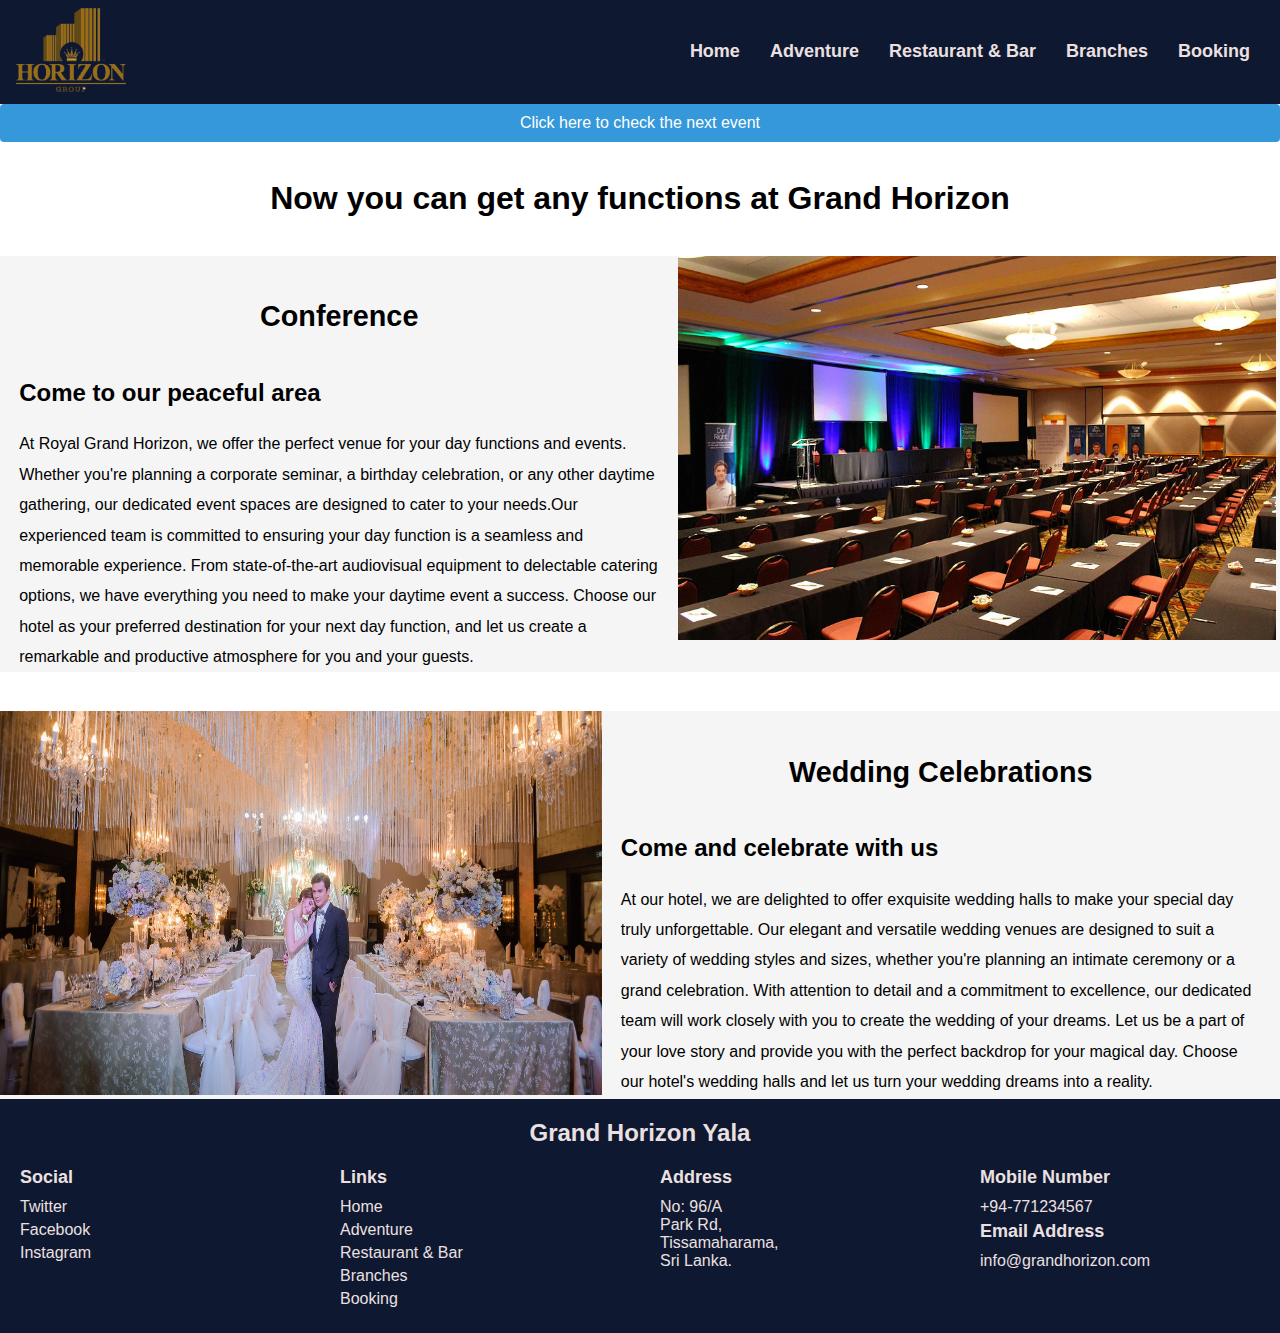
<file: event2.html>
<!DOCTYPE html>
<html lang="eng">
    <head>
        <meta charset="UTF-8">
        <meta name="description" content="this is the web page of hotel Coral Bay Safari Lodge Yala">
        <meta name="viewport" content="width=device-width, initial-scale=1">
        <link rel="stylesheet" href="event2.css">
        <link rel="stylesheet" href="style.css">
    </head>
<body>
    <header class="header">
        <nav class="nav">
            <a href="index.html"><img src="images/logo3.png" class="logo"></a>
            <div class="mobile-menu-icon">
                <div class="bar"></div>
                <div class="bar"></div>
                <div class="bar"></div>
            </div>
            <ul class="navlist">
                <li><a href="index.html">Home</a></li>
                <li><a href="adventure.html">Adventure</a></li>
                <li><a href="restaurant&bar.html">Restaurant & Bar</a></li>
                <li><a href="branches.html">Branches</a></li>
                <li><a href="booking.html">Booking</a></li>
            </ul>
        </nav>
        <div class="mobile-menu">
            <ul class="mobile-navlist">
                <li><a href="index.html">Home</a></li>
                <li><a href="adventure.html">Adventure</a></li>
                <li><a href="restaurant&bar.html">Restaurant & Bar</a></li>
                <li><a href="branches.html">Branches</a></li>
                <li><a href="booking.html">Booking</a></li>
            </ul>
        </div>
    </header>
    <a href="event1.html" class="eventlink">Click here to check the next event </a>
    <h1 class="function2heading">Now you can get any functions at Grand Horizon</h1>
    <div class="meeting">
        <div class="meetingmessage1">
            <h2><p class="meetingmessagepara">Conference</p></h2><br><br>
            <h2><p>Come to our peaceful area</p></h2>
            <p class="meetingmessage11">
                At Royal Grand Horizon, we offer the perfect venue for your day functions and events. Whether you're planning a corporate 
                seminar, a birthday celebration, or any other daytime gathering, our dedicated event spaces are designed to cater 
                to your needs.Our experienced team is committed to ensuring your day function is a seamless and memorable experience. 
                From state-of-the-art audiovisual equipment to delectable catering options, we have everything you need to make your 
                daytime event a success. Choose our hotel as your preferred destination for your next day function, and let us create 
                a remarkable and productive atmosphere for you and your guests.
            </p>
        </div>
        <div class="meetingimage1">
            <img src="images/meeting1.jpg" alt="function" class="meetingimage11">
        </div>
    </div>
    <div class="wedding">
        <div class="weddingimage1">
            <img src="images/wedding1.jpg" alt="wedding" class="weddingimage11">
        </div>
        <div class="weddingmessage1">
            <h2><p class="weddingpara">Wedding Celebrations</p></h2><br><br>
            <h2><p>Come and celebrate with us</p></h2>
            <p class="weddingmessage11">
                At our hotel, we are delighted to offer exquisite wedding halls to make your special day truly unforgettable. 
                Our elegant and versatile wedding venues are designed to suit a variety of wedding styles and sizes, whether 
                you're planning an intimate ceremony or a grand celebration. With attention to detail and a commitment to excellence, 
                our dedicated team will work closely with you to create the wedding of your dreams. Let us be a part of your love 
                story and provide you with the perfect backdrop for your magical day. Choose our hotel's wedding halls and let us 
                turn your wedding dreams into a reality.
            </p>
        </div>
    </div>

    <!-- Footer Start -->
    <div class="footer">
        <div class="footerTopic">
            Grand Horizon Yala
        </div>
        <div class="content">
            <div class="social-media">
                <h4>Social</h4>
                <p><a href="https://twitter.com/i/flow/login?redirect_after_login=%2Fsettings%2Faccount%3Flang%3Den"
                        target="_blank"><i class="fab fa-twitter"></i> Twitter</a></p>
                <p><a href="https://www.facebook.com/" target="_blank"><i class="fab fa-facebook"></i> Facebook</a></p>
                <p><a href="https://www.instagram.com/accounts/login/" target="_blank"><i class="fab fa-instagram"></i>
                        Instagram</a></p>
            </div>
            <div class="links">
                <h4>Links</h4>
                <p><a href="home.html">Home</a></p>
                <p><a href="adventure.html">Adventure</a></p>
                <p><a href="restaurant&bar.html">Restaurant & Bar</a></p>
                <p><a href="branches.html">Branches</a></p>
                <p><a href="booking.html">Booking</a></p>
            </div>
            <div class="details">
                <h4 class="address">Address</h4>
                <p>No: 96/A <br>Park Rd, <br>Tissamaharama, <br>Sri Lanka.</p>
            </div>
            <div class="details">
                <h4 class="mobile">Mobile Number</h4>
                <p><a href="tel:94701234567">+94-771234567</a></p>
                <h4 class="mail">Email Address</h4>
                <p><a href="mailto:info@serenehotels.com">info@grandhorizon.com</a></p>
            </div>
        </div>
    </div>
    <!-- Footer End -->
    <script>
        document.addEventListener("DOMContentLoaded", function () {
            const mobileMenuIcon = document.querySelector(".mobile-menu-icon");
            const mobileMenu = document.querySelector(".mobile-menu");

            mobileMenuIcon.addEventListener("click", function () {
                mobileMenu.classList.toggle("open");
            });
        });
    </script>
</body>
</html>
</file>
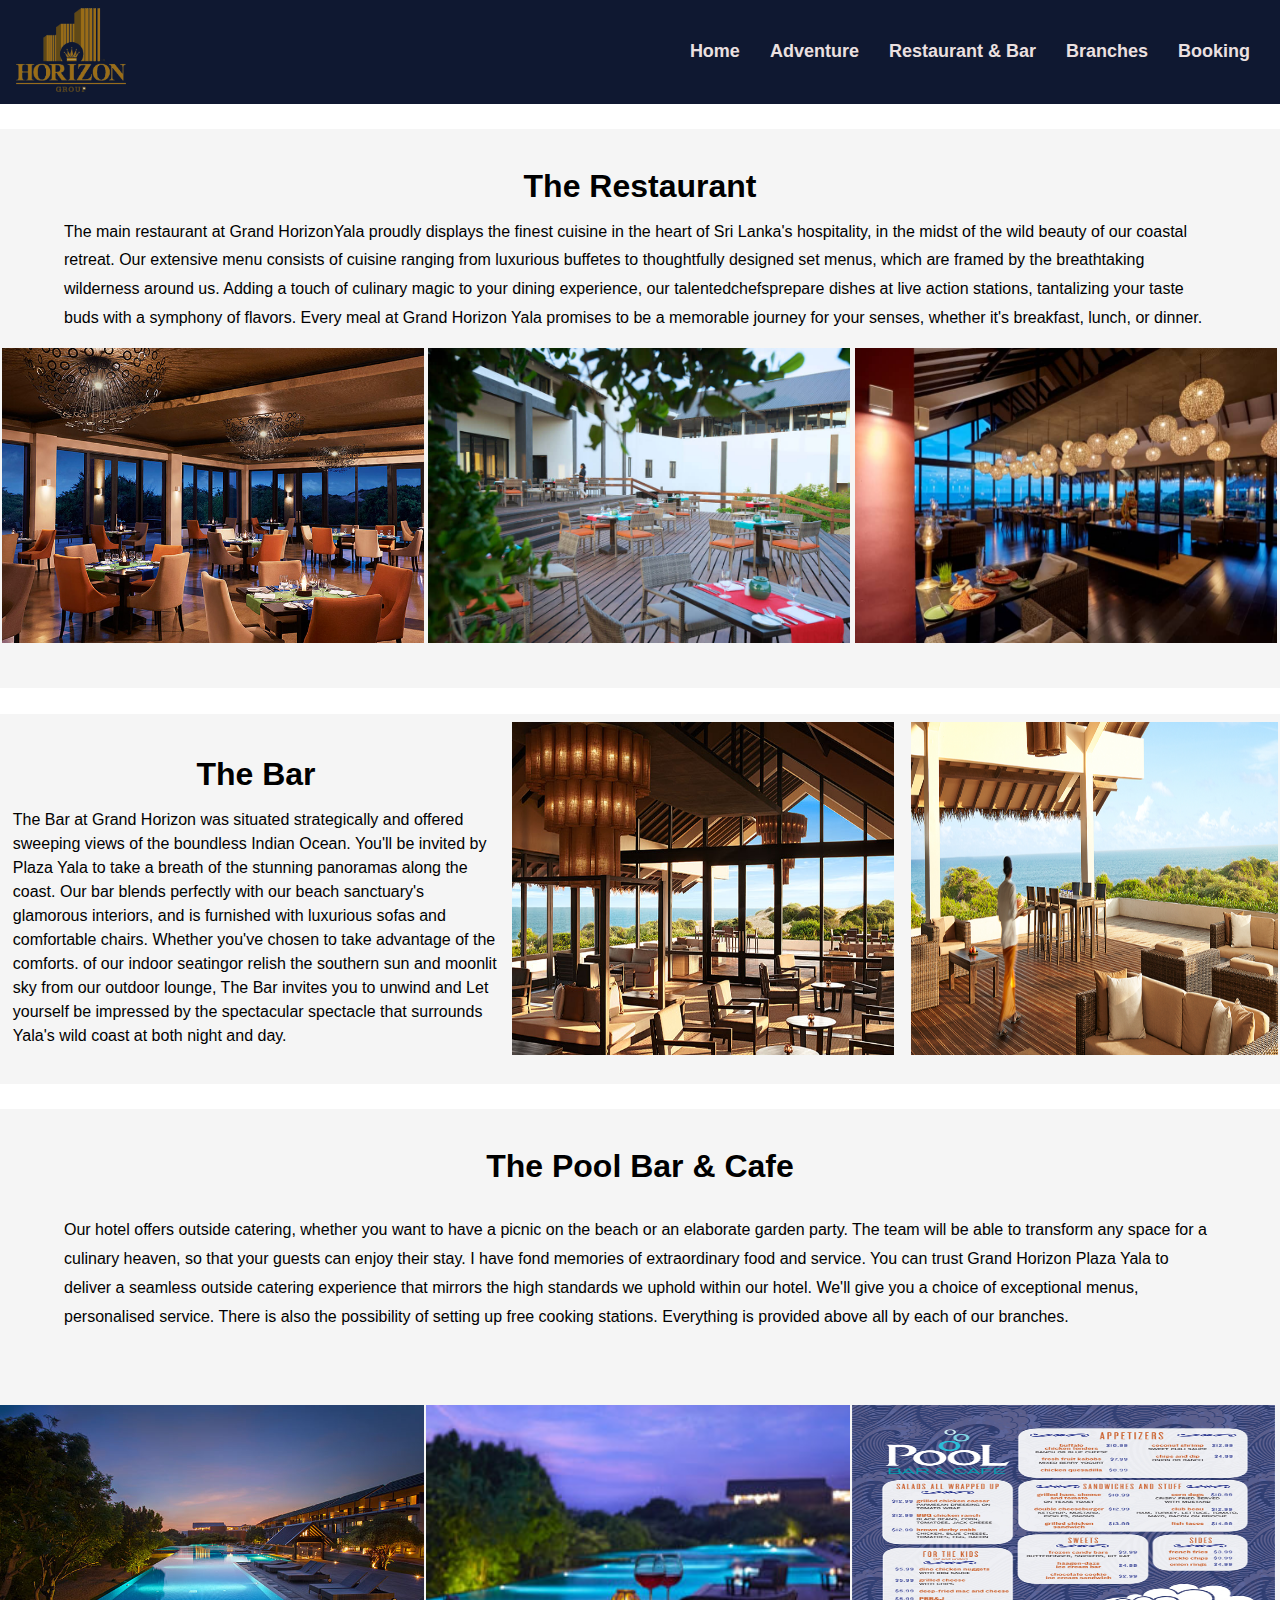
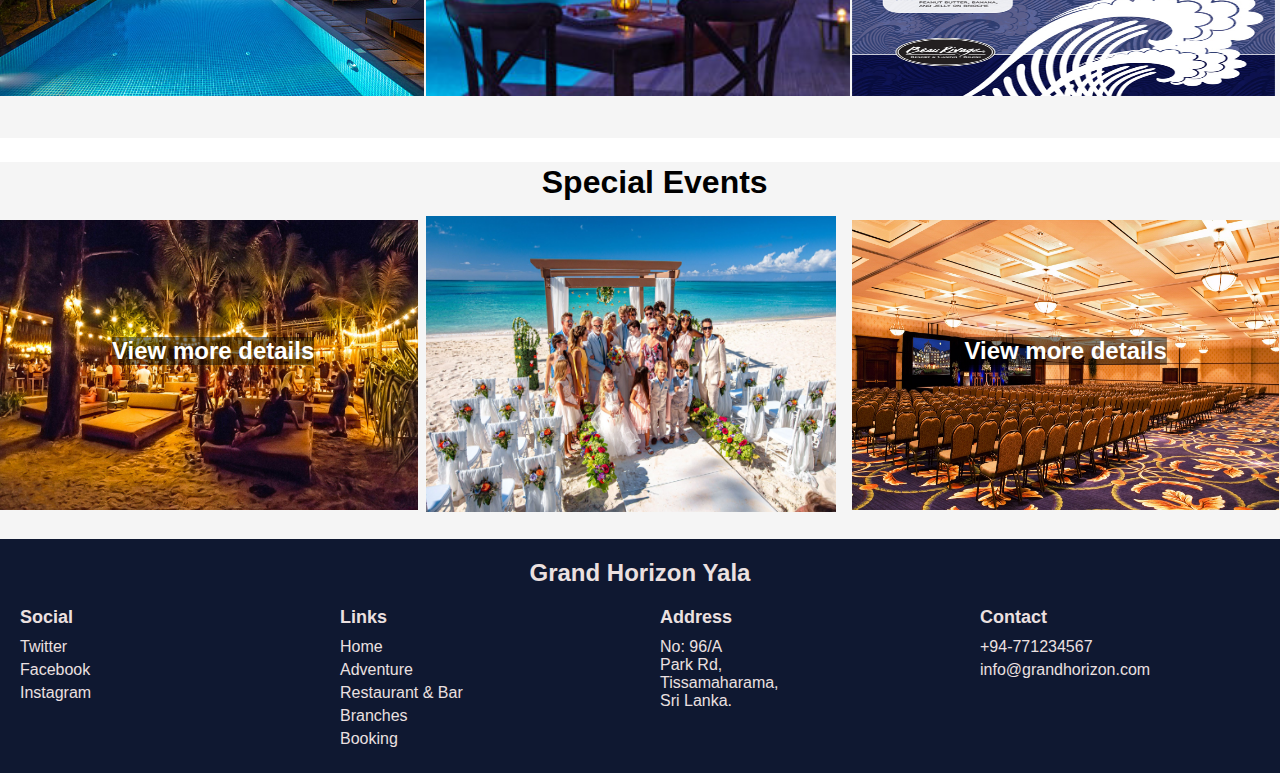
<file: restaurant&bar.html>
<!DOCTYPE html>
<html lang="eng">

<head>
    <meta charset="UTF-8">
    <meta name="description" content="this is the web page of hotel Coral Bay Safari Lodge Yala">
    <meta name="viewport" content="width=device-width, initial-scale=1">
    <link rel="stylesheet" href="style.css">
</head>

<body>
    <header class="header">
        <nav class="nav">
            <a href="index.html"><img src="images/logo3.png" class="logo"></a>
            <div class="mobile-menu-icon">
                <div class="bar"></div>
                <div class="bar"></div>
                <div class="bar"></div>
            </div>
            <ul class="navlist">
                <li><a href="index.html">Home</a></li>
                <li><a href="adventure.html">Adventure</a></li>
                <li><a href="restaurant&bar.html">Restaurant & Bar</a></li>
                <li><a href="branches.html">Branches</a></li>
                <li><a href="booking.html">Booking</a></li>
            </ul>
        </nav>
        <div class="mobile-menu">
            <ul class="mobile-navlist">
                <li><a href="index.html">Home</a></li>
                <li><a href="adventure.html">Adventure</a></li>
                <li><a href="restaurant&bar.html">Restaurant & Bar</a></li>
                <li><a href="branches.html">Branches</a></li>
                <li><a href="booking.html">Booking</a></li>
            </ul>
        </div>
    </header>
    
    
    <div class="restaurent">
        <h1 class="restaurenttopic">The Restaurant</h1>
        <div class="restaurentmessage">
            <p>
                The main restaurant at Grand HorizonYala proudly displays the finest cuisine in the heart of Sri Lanka's hospitality, 
                in the midst of the wild beauty of our coastal retreat. Our extensive menu consists of cuisine ranging from luxurious 
                buffetes to thoughtfully designed set menus, which are framed by the breathtaking wilderness around us.  Adding a touch 
                of culinary magic to your dining experience, our talentedchefsprepare dishes at live action stations, tantalizing your 
                taste buds with a symphony of flavors. Every meal at Grand Horizon Yala promises to be a memorable journey for 
                your senses, whether it's breakfast, lunch, or dinner.
            </p>
        </div>
    </div>
    <div class="restaurentimages">
        <div class="restaurent1">
            <img src="images/restaurant-1.jpg" alt="restaurentimages" class="restaurent11">
        </div>
        <div class="restaurent2">
            <img src="images/restaurent2.jpg " alt="restaurentimages" class="restaurent22">
        </div>
        <div class="restaurent3">
            <img src="images/restaurent3.jpg" alt="restaurentimages" class="restaurent33">
        </div>
    </div>
    </div>
    <div class="bar">
        <div class="barmessage">
            <h1 class="bartopic">The Bar</h1>
            <p>
                The Bar at Grand Horizon was situated strategically and offered sweeping views of the boundless Indian Ocean. You'll
                 be invited by Plaza Yala to take a breath of the stunning panoramas along the coast. Our bar blends perfectly with 
                 our beach sanctuary's glamorous interiors, and is furnished with luxurious sofas and comfortable chairs. Whether 
                 you've chosen to take advantage of the comforts. of our indoor seatingor relish the southern sun and moonlit sky 
                 from our outdoor lounge, The Bar invites you to unwind and Let yourself be impressed by the spectacular spectacle 
                 that surrounds Yala's wild coast at both night and day.
            </p>
        </div>
        <div class="bar1">
            <img src="images/bar-1.jpg" alt="bar" class="bar11">
        </div>
        <div class="bar3">
            <img src="images/bar3.jpg" alt="bar" class="bar33">
        </div>
    </div>
    <div class="poolbar">
        <h1 class="poolbartopic">The Pool Bar & Cafe</h1>
        <div class="poolbarmessage">
            <p>
                Our hotel offers outside catering, whether you want to have a picnic on the beach or an elaborate garden party. 
                The team will be able to transform any space for a culinary heaven, so that your guests can enjoy their stay. I 
                have fond memories of extraordinary food and service. You can trust Grand Horizon Plaza Yala to deliver a seamless
                outside catering experience that mirrors the high standards we uphold within our hotel. We'll give you a choice of 
                exceptional menus, personalised service. There is also the possibility of setting up free cooking stations. Everything 
                is provided above all by each of our branches.
            </p>
        </div>
    </div>
    <div class="poolbarimages">
        <div class="poolbar1">
            <img src="images/poolbar.jpg" alt="poolbar" class="poolbar11">
        </div>
        <div class="poolbar2">
            <img src="images/poolbar2.jpg" alt="poolbar" class="poolbar22">
        </div>
        <div class="poolbar3">
            <img src="images/poolbar3.jpg" alt="poolbar" class="poolbar33">
        </div>
    </div>
    <h1 class="eventstopic">Special Events</h1>
    <div class="eventandcatering">
        <a href="event1.html">
            <div class="eventsandcatering1">
                <img src="images/outside3.jpg" alt="eventsandcatering" class="eventsandcatering1">
                <div class="clickhere1">
                    <h2>View more details</h2>
                </div>
            </div>
        </a>
            <div class="eventsandcatering2">
                <img src="images/outside2.jpg" alt="eventsandcatering" class="eventsandcatering2">
            </div>
        <a href="event2.html">
            <div class="eventsandcatering3">
                <img src="images/event3.jpg" alt="eventsandcaterinng" class="eventsandcatering3">
                <div class="clickhere3">
                    <h2>View more details</h2>
                </div>
            </div>
        </a>
    </div>
    <div class="footer">
        <div class="footerTopic">
            Grand Horizon Yala
        </div>
        <div class="content">
            <div class="social-media">
                <h4>Social</h4>
                <p><a href="https://twitter.com/i/flow/login?redirect_after_login=%2Fsettings%2Faccount%3Flang%3Den"
                        target="_blank">Twitter</a></p>
                <p><a href="https://www.facebook.com/" target="_blank">Facebook</a></p>
                <p><a href="https://www.instagram.com/accounts/login/" target="_blank">Instagram</a></p>
            </div>
            <div class="links">
                <h4>Links</h4>
                <p><a href="home.html">Home</a></p>
                <p><a href="adventure.html">Adventure</a></p>
                <p><a href="restaurant&bar.html">Restaurant & Bar</a></p>
                <p><a href="branches.html">Branches</a></p>
                <p><a href="booking.html">Booking</a></p>
            </div>
            <div class="details">
                <h4 class="address">Address</h4>
                <p>No: 96/A <br>Park Rd, <br>Tissamaharama, <br>Sri Lanka.</p>
            </div>
            <div class="details">
                <h4 class="contact">Contact</h4>
                <p><a href="tel:94701234567">+94-771234567</a></p>
                <p><a href="mailto:info@serenehotels.com">info@grandhorizon.com</a></p>
            </div>
        </div>
    </div>
    <script>
        document.addEventListener("DOMContentLoaded", function () {
            const mobileMenuIcon = document.querySelector(".mobile-menu-icon");
            const mobileMenu = document.querySelector(".mobile-menu");

            mobileMenuIcon.addEventListener("click", function () {
                mobileMenu.classList.toggle("open");
            });
        });
    </script>
</body>
</html>
</file>
<file: style.css>
* {
    margin: 0;
    padding: 0;
    box-sizing: border-box;
}

body {
    overflow-x: hidden;
}

.header {
    background-color: #0f1831;
    color: rgb(235, 224, 224);
    width: 100vw;
}

.logo {
    max-height: 120px;
    max-width: 80%;
    padding-left: 10%;
    padding-top: 5%;
    padding-bottom: 5%;
}

img {
    max-width: 100%;
    height: auto;
}

.nav {
    display: flex;
    justify-content: space-between;
    align-items: center;

}

.navlist {
    list-style: none;
    display: flex;
    padding: 0;
    margin: 0;
}

.navlist li {
    margin-right: 30px;
}

.navlist a {
    color: rgb(235, 224, 224);
    text-decoration: none;
    font-size: large;
    font-weight: bold;
}

.navlist a:hover {
    color: rgb(73, 152, 213);
}

.mobile-menu {
    display: none;
}

.mobile-menu-icon {
    display: none;
    flex-direction: column;
    cursor: pointer;
}

.mobile-menu-icon .bar {
    width: 25px;
    height: 3px;
    background-color: #fff;
    margin: 3px 0;
    border-radius: 2px;
}

@media(max-width:768px) {
    .nav {
        display: flex;
        justify-content: space-between;
        align-items: center;
    }

    .navlist {
        display: none;    /* Hide the main navigation list */
    }

    .mobile-menu-icon {
        display: block;  /* Display the hamburger icon */
        cursor: pointer;
        padding: 0 20px; /* Add some padding to the icon for spacing */
    }

    .mobile-menu {
        display: none; /* Initially hide the mobile menu */
        width: 100%;
        background-color: #0f1831;
    }

    .mobile-navlist {
        list-style: none;
        padding-bottom: 2%;
        margin: 0;
        text-align: center;
    }

    .mobile-navlist li {
        margin-right: 0px;
        margin-bottom: 10px;
    }

    .mobile-navlist a {
        color: rgb(235, 224, 224);
        text-decoration: none;
        font-size: 16px;
    }

    .mobile-navlist a:hover {
        color: rgb(73, 152, 213);
    }

    .mobile-menu.open {
        display: block; /* Show the mobile menu when hamburger icon is clicked */
    }
}

.footer {          /*footer start*/
    background-color: #0f1831;
    color: rgb(235, 224, 224);
    padding: 20px 0;
    text-align: center;
}

.footerTopic {
    font-size: 24px;
    font-weight: bold;
}

.content {
    display: flex;
    flex-wrap: wrap;
    justify-content: space-around;
    margin-top: 20px;
}

.content h4 {
    font-size: 18px;
    margin-bottom: 10px;
}

.social-media,
.links,
.details {
    flex: 1;
    text-align: left;
    margin: 0 20px;
}

.social-media p,
.links p,
.details p {
    margin: 5px 0;
}

.social-media a,
.links a,
.details a {
    color: rgb(235, 224, 224);
    text-decoration: none;
    font-size: 16px;
}

.social-media a:hover,
.links a:hover,
.details a:hover {
    color: rgb(73, 152, 213);
}


@media (max-width: 768px) {  /* Mobile Footer Style */
    .footer .content .links {
        display: none;   /* Hide the links section in mobile view */
    }

    .footer .content .social-media {
        text-align: center;   /* Center-align social media icons */
    }

    .footer .content .details {
        text-align: center;  /* Center-align address and contact details */
        margin-top: 20px;
    }

    .footer .content .details p {
        margin: 5px 0;
    }

    .footer .content .details a {
        color: rgb(235, 224, 224);
        text-decoration: none;
        font-size: 16px;
    }

    .footer .content .details a:hover {
        color: rgb(73, 152, 213);
    }

    .footer .footerTopic {
        font-size: 20px;  /* Adjust the footerTopic font size for mobile */
    }
}

/* Mobile Footer Style End */


html body {
    font-family: 'Tahoma', Geneva, Verdana, sans-serif;
    width: 100%;
}

.hotelimage {
    width: 100vw;
    margin-top: 1%;
}

@media screen and (max-width:768px) {
    .hotelimage {
        height: 400px;
        object-fit: cover;
    }

}


/* to centered the text */
.hotelmessage {
    padding-top: 3%;
    position: absolute;
    top: 50%;
    left: 50%;
    transform: translate(-50%, -50%);
    font-size: 40px;
}

.hotel {
    position: relative;
    text-align: center;
    color: white;
}

.para1 {
    margin-top: 13%;
    width: 70vw;
    font-size: x-large;
    background-color: rgba(0, 0, 0, 0.11);
}

@media screen and (max-width:768px) {
    .hotelmessage {
        font-size: medium;
        bottom: 10px;
        width: 100%;
        margin-top: 5%;
    }

    .para1 {
        font-size: 16px;
        text-align: center;
        margin-top: 10%;
        width: 90vw;
        margin-left: 5%;
    }
}

.welcome {
    display: flex;    /* To put side by side div class */
    background-color: whitesmoke;
    margin-top: 1%;
    width: 100vw;
    height: 340px;
    flex-direction: row;
    /* Revert to horizontal layout for screens wider than 768px */

}

.welcomeimage1,
.welcomeimage2 {
    padding-top: 0.5%;
    padding-right: 0.5%;
    padding-left: 0.8%;
    width: 23vw;
    height: 320px;
    object-fit: cover;
}

.welcomemessage {
    padding-top: 3%;
    padding-left: 2%;
    font-size: 17px;
    width: 50vw;
    line-height: 1.4;
}

@media screen and (max-width: 768px) {
    .welcome {
        flex-wrap: wrap;
        justify-content: center;
        height: auto;
        position: relative;
        color: blanchedalmond;
    }

    .welcomeimage1 {
        width: 100%;
        padding: 0%;
    }

    .welcomeimage2 {
        display: none;
    }

    .welcomemessage {
        width: 100%;
        position: absolute;
        text-align: center;
        top: 50%;
        font-size: 11px;
        padding: 2%;
        transform: translateY(-50%);
        background-color: rgba(0, 0, 0, 0.5);
    }
}

.abouth1 {
    text-align: center;
}

.aboutpage {
    margin-top: 2%;
    background-color: whitesmoke;
    width: 100vw;
    display: flex;
    height: 350px;

}

.aboutmessage {
    width: 60%;
    line-height: 1.6;
    padding-left: 2%;
    padding-right: 2%;
    padding-top: 1%;
}

.aboutimage1 {
    padding-top: 0.5%;
    padding-right: .5%;
    width: 40vw;
    height: 320px;
}

.aboutmessagemobile {
    display: none;
}

@media screen and (max-width: 768px) {
    .aboutpage {
        height: auto;
        flex-wrap: wrap;
    }

    .aboutimage1 {
        width: 100%;
    }

    .aboutmessage {
        display: none;
    }

    .aboutmessagemobile {
        display: block;
        width: 100%;
        padding-left: 4%;
        padding-right: 4%;
        padding-top: 2%;
        padding-bottom: 2%;
        text-align: left;
        margin-bottom: 2%;
    }
}

.destination {
    padding: 1%;
    text-align: center;
}

.google-map {
    position: relative;
}

.google-map iframe {
    height: 500px;
    width: 100vw;
    top: 0;
}

.adventure {
    text-align: center;
    font-style: oblique;
    margin-top: 1%;
    margin-bottom: 1%;
}

@media screen and (max-width: 768px) {
    .adventure {
        font-size: 18px;
        color: #000000;
        text-transform: uppercase;
        font-weight: bold;
        letter-spacing: 2px;
        background-color: rgba(0, 0, 0, 0.11);
        padding: 10px 20px;
        border-radius: 5px;
    }
}

.yalapark {
    margin-top: 1%;
    background-color: whitesmoke;
    height: 370px;
    width: 100vw;
    display: flex;
}

.yalamessage {
    padding-top: 4%;
    padding-bottom: 4%;
    line-height: 1.5;
    padding-left: 2%;
    padding-right: 2%;
    width: 40vw;
}

.yalaparkimage11 {
    width: 30vw;
    height: 350px;
    margin-top: 2.3%;
    margin-left: 1.5%;

}

.yalaparkimage22 {
    width: 30vw;
    height: 350px;
    margin-top: 2.3%;
    margin-bottom: 2.3%;
    margin-left: 4%;
    margin-right: 0.9%;
}

@media screen and (max-width: 768px) {
    .yalapark {
        height: auto;
        flex-wrap: wrap;
    }

    .yalaparkimage11 {
        display: block;
        width: 100%;
        padding: 0%;
        margin: 0%;
    }

    .yalaparkimage22 {
        display: none;
    }

    .yalamessage {
        width: 100%;
        position: absolute;
        text-align: center;
        font-size: smaller;
        margin-left: 0%;
        margin-right: 0%;
        margin-bottom: 2%;
        margin-top: 15%;
        background-color: rgba(0, 0, 0, 0.25);
        color: white;
    }
}

.sithulpawwa {
    margin-top: 1%;
    background-color: whitesmoke;
    height: 370px;
    width: 100vw;
    display: flex;
}

.sithulpawwamessage {
    padding-top: 4%;
    padding-bottom: 4%;
    line-height: 1.5;
    padding-left: 2%;
    padding-right: 2%;
    width: 33vw;
}

.sithulpawwaimage11 {
    width: 32vw;
    height: 350px;
    padding-left: 2.5;
    margin-top: 2.3%;
    margin-left: .5%;

}

.sithulpawwaimage22 {
    width: 32vw;
    height: 350px;
    margin-top: 2%;
    margin-left: 3%;
    margin-right: 3%;
}

@media screen and (max-width: 768px) {
    .sithulpawwa {
        height: auto;
        flex-wrap: wrap;
    }

    .sithulpawwaimage11 {
        display: block;
        width: 100%;
        padding: 0%;
        margin: 0%;
    }

    .sithulpawwaimage22 {
        display: none;
    }

    .sithulpawwamessage {
        width: 100%;
        position: absolute;
        text-align: center;
        font-size: smaller;
        margin-left: 0%;
        margin-right: 0%;
        margin-bottom: 2%;
        margin-top: 15%;
        background-color: rgba(0, 0, 0, 0.25);
        color: white;
    }
}

.naturewalk {
    margin-top: 1%;
    background-color: whitesmoke;
    height: 370px;
    width: 100vw;
    display: flex
}

.naturewalkmessage {
    padding-top: 4%;
    padding-bottom: 4%;
    line-height: 1.5;
    padding-left: 2%;
    padding-right: 2%;
    width: 40vw;
}

.naturewalkimage11 {
    width: 450px;
    height: 350px;
    margin-top: 2.2%;
    margin-left: 2%;

}

.naturewalkimage22 {
    width: 450px;
    height: 350px;
    margin-top: 2%;
    margin-left: 3%;
    margin-right: 3%;
}

@media screen and (max-width: 768px) {
    .naturewalk {
        height: auto;
        flex-wrap: wrap;
    }

    .naturewalkimage11 {
        display: block;
        width: 100%;
        padding: 0%;
        margin: 0%;
    }

    .naturewalkimage22 {
        display: none;
    }

    .naturewalkmessage {
        width: 100%;
        position: absolute;
        text-align: center;
        font-size: smaller;
        margin-left: 0%;
        margin-right: 0%;
        margin-bottom: 2%;
        margin-top: 15%;
        background-color: rgba(0, 0, 0, 0.25);
        color: white;
    }
}

.boatride {
    margin-top: 1%;
    background-color: whitesmoke;
    height: 370px;
    width: 100vw;
    display: flex
}

.boatridemessage {
    padding-top: 2.5%;
    padding-bottom: 2.5%;
    line-height: 1.5;
    padding-left: 2%;
    padding-right: 2%;
    width: 32vw;
}

.boatrideimage11 {
    width: 32vw;
    height: 350px;
    margin-top: 2.2%;
    margin-left: 2%;

}

.boatrideimage22 {
    width: 32vw;
    height: 350px;
    margin-top: 2.3%;
    margin-bottom: 2.3%;
    margin-left: 4%;
    margin-right: 0.9%;
}

@media screen and (max-width: 768px) {
    .boatride {
        height: auto;
        flex-wrap: wrap;
    }

    .boatrideimage11 {
        display: block;
        width: 100%;
        padding: 0%;
        margin: 0%;
    }

    .boatrideimage22 {
        display: none;
    }

    .boatridemessage {
        width: 100%;
        position: absolute;
        text-align: center;
        font-size: smaller;
        margin-left: 0%;
        margin-right: 0%;
        margin-bottom: 2%;
        margin-top: 15%;
        background-color: rgba(0, 0, 0, 0.25);
        color: white;
    }
}

.restaurenttopic {
    margin-top: 1%;
    margin-bottom: 1%;
    width: 100vw;
    text-align: center;
}

.restaurent {
    margin-top: 2%;
    background-color: whitesmoke;
    padding-top: 2%;
    width: 100vw;
}

.restaurentmessage {
    padding-left: 5%;
    padding-right: 5%;
    margin-top: 0.5%;
    line-height: 1.8;
    width: 100vw;
}

.restaurentimages {
    background-color: whitesmoke;
    padding-top: 1%;
    padding-bottom: 3%;
    width: 100vw;
    display: flex;
}

.restaurent11 {
    padding-top: 2.3%;
    width: 33.3vw;
    height: 300px;
    padding: 0.5%;
}

.restaurent22 {
    padding-top: 2.3%;
    width: 33.3vw;
    height: 300px;
    padding: 0.5%;
}

.restaurent33 {
    padding-top: 2.3%;
    width: 33.3vw;
    height: 300px;
    padding: 0.5%;
}

@media screen and (max-width: 768px) {

    .restaurentmessage {
        padding-left: 6%;
        padding-right: 6%;
        text-align: justify;
    }

    .restaurent11 {
        width: 100%;
        padding-left: 0%;
        padding-right: 0%;
        padding-top: 3%;
        padding-bottom: 0%;
    }

    .restaurent22 {
        display: none;
    }

    .restaurent33 {
        display: none;
    }

}

.bartopic {
    padding-top: 1%;
    text-align: center;
    padding-bottom: 2%;
}

.bar {
    margin-top: 2%;
    background-color: whitesmoke;
    width: 100vw;
    height: 370px;
    display: flex;
    margin-bottom: 2%;
}

.barmessage {
    padding-top: 2.5%;
    padding-bottom: 2.5%;
    line-height: 1.5;
    padding-left: 1%;
    padding-right: 1%;
    width: 40vw;
}

.bar11 {
    width: 30vw;
    height: 350px;
    padding-top: 2.2%;
    padding-bottom: 2.2%;
    padding-right: .5%;
}

.bar33 {
    width: 30vw;
    height: 350px;
    padding-top: 2.3%;
    padding-bottom: 2.3%;
    padding-left: 4%;
    padding-right: 0.5%;
}

@media screen and (max-width: 768px) {
    .bar {
        height: auto;
        display: block;
    }

    .bar11 {
        display: block;
        width: 100vw;
        padding-left: 0%;
        padding-right: 0%;
        padding-top: 0%;
        padding-bottom: 3%;
        margin: 0%;
    }

    .bar33 {
        display: none;
    }

    .barmessage {
        width: 100vw;
        font-size: smaller;
        margin-bottom: 2%;
        margin-top: 5%;
        display: block;
        padding-left: 6%;
        padding-right: 6%;
        text-align: justify;
        line-height: 1.9;
        font-size: medium;
    }
}

.poolbartopic {
    padding-top: 1%;
    padding-bottom: 1%;
    width: 100vw;
    text-align: center;
}

.poolbar {
    background-color: whitesmoke;
    padding-top: 2%;
    padding-bottom: 3%;
    width: 100vw;
}

.poolbarmessage {
    padding-left: 5%;
    padding-right: 5%;
    margin-top: 1.5%;
    line-height: 1.8;
    width: 100vw;
}

.poolbarimages {
    background-color: whitesmoke;
    padding-top: 2%;
    padding-bottom: 3%;
    width: 100vw;
    display: flex;
}

.poolbar11 {
    padding-top: 2.3%;
    width: 33.3vw;
    height: 300px;
    padding-right: .5%;
}

.poolbar22 {
    padding-top: 2.3%;
    width: 33.3vw;
    height: 300px;
    padding-right: .5%;
}

.poolbar33 {
    padding-top: 2.3%;
    width: 33vw;
    height: 300px;
    padding-right: .5;
}

@media screen and (max-width: 768px) {

    .poolbar {
        height: auto;
        flex-wrap: wrap;
    }

    .poolbarmessage {
        padding-left: 6%;
        padding-right: 6%;
        text-align: justify;
    }

    .poolbarimages {
        height: auto;
        flex-wrap: wrap;
    }

    .poolbar11 {
        display: none;
    }

    .poolbar22 {
        width: 100vw;
        height: auto;
        padding-left: 0%;
        padding-right: 0%;
        padding-top: 3%;
        padding-bottom: 0%;
        object-fit: cover;

    }

    .poolbar33 {
        display: none;
    }
}

.eventstopic {
    margin-top: 2%;
    margin-left: 2.3%;
    text-align: center;
    margin-bottom: -3%;
}

.eventandcatering {
    background-color: whitesmoke;
    padding-top: 3%;
    padding-bottom: 3%;
    width: 100vw;
    display: flex;
}

.eventsandcatering1 {
    position: relative;
    text-align: center;
    color: white;
    padding-top: 2.3%;
    width: 33.3vw;
    height: 300px;
    padding-right: 1%;
}

/* Centered clickhere1 */
.clickhere1 {
    position: absolute;
    top: 50%;
    left: 50%;
    transform: translate(-50%, -50%);
    background-color: rgb(0, 0, 0, 0.5);
}

.eventsandcatering2 {
    position: relative;
    text-align: center;
    color: white;
    padding-top: .9%;
    padding-right: 1%;
    width: 33.3vw;
    height: 300px;

}

.eventsandcatering3 {
    position: relative;
    text-align: center;
    color: white;
    padding-top: 2.3%;
    width: 33.3vw;
    height: 300px;
}

/* Centered clickhere3 */
.clickhere3 {
    position: absolute;
    top: 50%;
    left: 50%;
    transform: translate(-50%, -50%);
    background-color: rgb(0, 0, 0, 0.5);
}

@media screen and (max-width: 768px) {
    .eventandcatering {
        height: auto;
        flex-wrap: wrap;
        padding-top: 10%;
        margin-top: 20%;
    }

    .eventstopic {
        margin-bottom: -30%;
    }

    .eventsandcatering1 {
        width: 100%;
        padding-left: 0%;
        padding-right: 0%;
        padding-top: 3%;
        padding-bottom: 0%;
    }

    .eventsandcatering2 {
        display: none;
    }

    .eventsandcatering3 {
        width: 100%;
        padding-left: 0%;
        padding-right: 0%;
        padding-top: 3%;
        padding-bottom: 3%;
    }
}

.branchesheading {
    margin-top: 3%;
    text-align: center;
}


@media screen and (max-width: 768px) {
    .branchesheading {
        font-size: 18px;
        /* Increase font size for a modern look */
        color: #000000;
        /* Use a modern color */
        text-transform: uppercase;
        font-weight: bold;
        letter-spacing: 2px;
        text-shadow: 2px 2px 4px rgba(0, 0, 0, 0.2);
        background-color: rgba(0, 0, 0, 0.11);
        /* Add a semi-transparent background */
        padding: 10px 20px;
        /* Add some padding for visual appeal */
        border-radius: 5px;
        /* Add rounded corners for a modern touch */
    }
}

.branchesmainpara {
    padding-top: 2%;
    background-color: whitesmoke;
    padding-top: 2%;
    width: 100vw;
    padding-left: 2%;
    padding-right: 2%;
    padding-bottom: 2%;
}

.branch1 {
    margin-top: 1%;
    background-color: whitesmoke;
    height: 370px;
    width: 100vw;
    display: flex;
    margin-bottom: 3.5%;
}

.branch1image1 {
    width: 30vw;
    height: 350px;
    padding-top: 3%;
    padding-left: 1%;

}


.branch1googlemap {
    width: 30vw;
    height: 350px;
    padding-top: 1%;
    padding-bottom: 1%;
    padding-left: 1%;
    padding-right: 1%;
}

.branch1para {
    padding-top: 4%;
    line-height: 1.5;
    padding-left: 1%;
    padding-right: 1%;
    margin-left: 1%;
    width: 40vw;
}

@media screen and (max-width: 768px) {
    .branch1 {
        height: auto;
        flex-wrap: wrap;
        width: 100vw;
    }

    .branch1image1 {
        display: block;
        width: 100%;
        padding: 0%;
        margin: 0%;
    }

    .branch1googlemap {
        width: 100vw;
    }

    .branch1googlemap iframe {
        width: 100vw;
    }

    .branch1para {
        width: 100%;
        position: absolute;
        text-align: center;
        font-size: smaller;
        margin-left: 0%;
        margin-right: 0%;
        margin-bottom: 2%;
        margin-top: 15%;
        background-color: rgba(0, 0, 0, 0.25);
        color: white;
    }
}

.branch2 {
    margin-top: 1%;
    background-color: whitesmoke;
    height: 370px;
    width: 100vw;
    display: flex;

}

.branch2para {
    padding-top: 3.5%;
    line-height: 1.5;
    padding-left: 2%;
    padding-right: 2%;
    width: 40vw;
    padding-bottom: 3.5%;
}

.branch2googlemap {
    width: 30vw;
    height: 350px;
    padding-left: 2.5;
    margin-top: .7%;
    margin-left: .5%;
}

.branch2image2 {
    width: 30vw;
    height: 350px;
    padding-top: 2%;
    padding-left: 3%;
    padding-right: 3%;
}

.branch2mobile {
    display: none;
}

@media screen and (max-width: 768px) {
    .branch2mobile {
        display: inline-flex;
        height: auto;
        flex-wrap: wrap;
    }

    .branch2 {
        display: none;
    }

    .branch2mobileimage1 {
        display: block;
        width: 100%;
        padding: 0%;
        margin: 0%;
    }

    .branch2mobilegooglemap {
        width: 100%;
    }

    .branch2mobilegooglemap iframe {
        width: 100%;
    }

    .branch2mobilepara {
        width: 100%;
        position: absolute;
        text-align: center;
        font-size: smaller;
        margin-left: 0%;
        margin-right: 0%;
        margin-bottom: 2%;
        margin-top: 15%;
        background-color: rgba(0, 0, 0, 0.25);
        color: white;
    }
}

.branch3 {
    margin-top: 3.5%;
    background-color: whitesmoke;
    height: 370px;
    width: 100vw;
    display: flex;
    ;
}

.branch3image3 {
    width: 30vw;
    height: 350px;
    padding-top: 2.3%;
    padding-left: 1.5%;
}

.branch3googlemap {
    width: 30vw;
    height: 350px;
    padding-top: .7%;
    margin-bottom: 2.3%;
    padding-left: .5%;
    padding-right: 0.9%;
}

.branch3para {
    padding-top: 4%;
    padding-bottom: 4%;
    line-height: 1.5;
    padding-left: 1.5%;
    padding-right: .5%;
    width: 40vw;
}

@media screen and (max-width: 768px) {
    .branch3 {
        height: auto;
        flex-wrap: wrap;
    }

    .branch3image3 {
        display: block;
        width: 100%;
        padding: 0%;
        margin: 0%;
    }

    .branch3googlemap {
        width: 100%;
    }

    .branch3googlemap iframe {
        width: 100%;
    }

    .branch3para {
        width: 100%;
        position: absolute;
        text-align: center;
        font-size: smaller;
        margin-left: 0%;
        margin-right: 0%;
        margin-bottom: 2%;
        margin-top: 15%;
        background-color: rgba(0, 0, 0, 0.25);
        color: white;
    }
}

.booknow {
    margin-top: 3%;
    margin-bottom: 3%;
    text-align: center;
}

.eventlink {
    display: inline-block;
    padding: 10px 20px;
    background-color: #3498db; /* Button background color */
    color: #fff; /* Button text color */
    text-decoration: none;
    border-radius: 4px; /* Rounded corners */
    transition: background-color 0.3s ease, transform 0.3s ease; /* Smooth transition on hover */
    width: 100vw;
    text-align: center;
}

.eventlink:hover {
    background-color: #2980b9; /* Darker background color on hover */
    transform: scale(1.05); /* Slight scale-up effect on hover */
}

* {
    box-sizing: border-box;
}

input[type=text],
input[type=email],
input[type=number],
input[type=date],
select {
    width: 100%;
    padding: 12px;
    /*size of boxes*/
    border: 2px solid #80a2f2;
    border-radius: 4px;
    resize: vertical;
}

label {
    padding: 2px 12px 50px 10px;
    display: inline-block;
}

input[type=submit] {
    background-color: #312c87;
    color: white;
    padding: 12px 30px;
    /*submit button width and height */
    border: none;
    border-radius: 4px;
    cursor: pointer;
    float: right;
}

input[type=submit]:hover {
    background-color: #2926d7;
}

.bookingbox {
    border-radius: 5px;
    background-color: #c1d5f7;
    padding: 20px;
    width: 100vw;
}

.clm1 {
    float: left;
    width: 30%; /*sliding the boxes8*/
    margin-top: 8px; /*set the margin difference between boxes*/ 
    
}

.clm2 {
    float: left;
    width: 60%;  /*set the width of boxes*/
    margin-top: 6px;
}


.row:after {
    /* Clear floats after the columns */
    content: "";
    display: table;
    clear: both;
}

@media screen and (max-width: 600px) {

    .col-25,
    .col-75,
    input[type=submit] {
        width: 100%;
        margin-top: 5%;
    }

    label {
        padding: 1%;
        display: inline-block;
    }

    .bookingbox {
        width: 100%;
        padding: 10%;
    }

    .clm1 {
        float: inherit;
        width: 100%;
        margin-top: 2px;
        margin-bottom: 2px;
    }

    .clm2 {
        float: inherit;
        width: 100%;
        margin-top: 0px;
        margin-bottom: auto;
    }
}

table {
    width: 100%;
    border-collapse: collapse;
    border-spacing: 0;
    border: 1px solid #e0e0e0;
    /* Light gray border */
    background-color: #fff;
    /* White background */
}

th,
td {
    padding: 12px;
    text-align: left;
    border-bottom: 1px solid #e0e0e0;
    /* Add a bottom border to separate rows */
}

th {
    background-color: #f7f7f7;
    /* Light gray background for header */
    font-weight: bold;
}

tr:nth-child(even) {
    background-color: #f2f2f2;
    /* Alternate row background color */
}

ul {
    margin: 0;
    padding: 0;
    list-style: none;
}

/* Style list items in the table */
td ul li {
    margin-bottom: 5px;
    font-weight: bold;
    color: #333;
    /* Dark text color */
}

/* Add spacing between the rating and facilities/activities text */
td:nth-child(4) ul li {
    margin-top: 10px;
}

/* Style the rating */
td:nth-child(4) {
    font-weight: bold;
    color: #009688;
    /* Green color for ratings */
}

/* Add responsiveness for mobile devices */
@media screen and (max-width: 768px) {
    table {
        font-size: 16px;
        /* Increase font size for mobile devices */
    }

    th,
    td {
        padding: 8px;
        /* Reduce padding for smaller screens */
    }
}
</file>
<file: booking.css>
* {
    margin: 0;
    padding: 0;
    box-sizing: border-box;
}

body {
    overflow-x: hidden;
}

.header {
    background-color: #0f1831;
    color: rgb(235, 224, 224);
    width: 100vw;
}

.logo {
    max-height: 120px;
    max-width: 80%;
    padding-left: 10%;
    padding-top: 5%;
    padding-bottom: 5%;
}

img {
    max-width: 100%;
    height: auto;
}

.nav {
    display: flex;
    justify-content: space-between;
    align-items: center;

}

.navlist {
    list-style: none;
    display: flex;
    padding: 0;
    margin: 0;
}

.navlist li {
    margin-right: 30px;
}

.navlist a {
    color: rgb(235, 224, 224);
    text-decoration: none;
    font-size: large;
    font-weight: bold;
}

.navlist a:hover {
    color: rgb(73, 152, 213);
}

.mobile-menu {
    display: none;
}

.mobile-menu-icon {
    display: none;
    flex-direction: column;
    cursor: pointer;
}

.mobile-menu-icon .bar {
    width: 25px;
    height: 3px;
    background-color: #fff;
    margin: 3px 0;
    border-radius: 2px;
}

@media(max-width:768px) {
    .nav {
        display: flex;
        justify-content: space-between;
        align-items: center;
    }

    .navlist {
        display: none;    /* Hide the main navigation list */
    }

    .mobile-menu-icon {
        display: block;  /* Display the hamburger icon */
        cursor: pointer;
        padding: 0 20px; /* Add some padding to the icon for spacing */
    }

    .mobile-menu {
        display: none; /* Initially hide the mobile menu */
        width: 100%;
        background-color: #0f1831;
    }

    .mobile-navlist {
        list-style: none;
        padding-bottom: 2%;
        margin: 0;
        text-align: center;
    }

    .mobile-navlist li {
        margin-right: 0px;
        margin-bottom: 10px;
    }

    .mobile-navlist a {
        color: rgb(235, 224, 224);
        text-decoration: none;
        font-size: 16px;
    }

    .mobile-navlist a:hover {
        color: rgb(73, 152, 213);
    }

    .mobile-menu.open {
        display: block; /* Show the mobile menu when hamburger icon is clicked */
    }
}

.footer {          /*footer start*/
    background-color: #0f1831;
    color: rgb(235, 224, 224);
    padding: 20px 0;
    text-align: center;
}

.footerTopic {
    font-size: 24px;
    font-weight: bold;
}

.content {
    display: flex;
    flex-wrap: wrap;
    justify-content: space-around;
    margin-top: 20px;
}

.content h4 {
    font-size: 18px;
    margin-bottom: 10px;
}

.social-media,
.links,
.details {
    flex: 1;
    text-align: left;
    margin: 0 20px;
}

.social-media p,
.links p,
.details p {
    margin: 5px 0;
}

.social-media a,
.links a,
.details a {
    color: rgb(235, 224, 224);
    text-decoration: none;
    font-size: 16px;
}

.social-media a:hover,
.links a:hover,
.details a:hover {
    color: rgb(73, 152, 213);
}


@media (max-width: 768px) {  /* Mobile Footer Style */
    .footer .content .links {
        display: none;   /* Hide the links section in mobile view */
    }

    .footer .content .social-media {
        text-align: center;   /* Center-align social media icons */
    }

    .footer .content .details {
        text-align: center;  /* Center-align address and contact details */
        margin-top: 20px;
    }

    .footer .content .details p {
        margin: 5px 0;
    }

    .footer .content .details a {
        color: rgb(235, 224, 224);
        text-decoration: none;
        font-size: 16px;
    }

    .footer .content .details a:hover {
        color: rgb(73, 152, 213);
    }

    .footer .footerTopic {
        font-size: 20px;  /* Adjust the footerTopic font size for mobile */
    }
}

/* Mobile Footer Style End */


/* html body {
    font-family: 'Tahoma', Geneva, Verdana, sans-serif;
    width: 100%;
}

.hotelimage {
    width: 100vw;
    margin-top: 1%;
}

@media screen and (max-width:768px) {
    .hotelimage {
        height: 400px;
        object-fit: cover;
    }

} */

/*css*/

/* body {
    font-family: 'Arial', sans-serif;
    background-color: #f4f4f4;
    margin: 0;
    padding: 0;
}

main {
    max-width: 800px;
    margin: 20px auto;
    background-color: #fff;
    padding: 20px;
    box-shadow: 0 0 10px rgba(0, 0, 0, 0.1);
}

h1 {
    color: #333;
}

form {
    margin-top: 20px;
}


label {
    display: block;
    margin-bottom: 5px;
    color: #333;
}

select,
input[type="number"],
input[type="text"] {
    width: 100%;
    padding: 8px;
    margin-bottom: 10px;
    box-sizing: border-box;
}

button {
    background-color: #4caf50;
    color: #fff;
    padding: 10px 20px;
    border: none;
    cursor: pointer;
}

button:hover {
    background-color: #45a049;
}

#output ,#advCostDisplay, #currentCostDisplay{
   height: 4em;
   border: black;
   width: 30em;
   margin-left: 1em;
} */
/* Apply a mobile-first approach */
body {
    font-family: Arial, sans-serif;
    line-height: 1.6;
  }
  
  main {
    padding: 20px;
  }
  
  form {
    max-width: 600px;
    margin: 0 auto;
  }
  #h1 {
    text-align: center;
  }
  
  label {
    display: block;
    margin-bottom: 5px;
  }
  
  input,
  select {
    width: 100%;
    padding: 8px;
    margin-bottom: 10px;
    box-sizing: border-box;
  }
  
  /* Style checkboxes for better visibility on smaller screens */
  input[type="checkbox"] {
    width: auto;
    margin-right: 5px;
  }
  
  /* Apply some spacing for the view and wifi dropdown */
  form p {
    margin-bottom: 10px;
  }
  
  /* Style buttons */
  button {
    padding: 10px;
    background-color: #333;
    color: #fff;
    border: none;
    cursor: pointer;
    margin-right: 10px;
  }
  
  /* Responsive adjustments for smaller screens */
  @media screen and (max-width: 768px) {
    form {
      max-width: 100%;
    }
  
    label,
    input,
    select {
      width: 100%;
      display: block;
    }
  
    button {
      display: block;
      width: 100%;
      margin-bottom: 10px;
    }
  }
</file>
<file: event1.css>
.functionheading{
text-align: center;
margin-top: 3%;
margin-bottom: 3%;
}


@media screen and (max-width: 768px) {
    .functionheading {
        font-size: 18px;
        /* Increase font size for a modern look */
        color: #000000;
        /* Use a modern color */
        text-transform: uppercase;
        font-weight: bold;
        letter-spacing: 2px;
        text-shadow: 2px 2px 4px rgba(0, 0, 0, 0.2);
        background-color: rgba(0, 0, 0, 0.11);
        /* Add a semi-transparent background */
        padding: 10px 20px;
        /* Add some padding for visual appeal */
        border-radius: 5px;
        /* Add rounded corners for a modern touch */
    }
}

.nightfunction {
    width: 100vw;
    height: 50%;
    display: flex;
    background-color: whitesmoke;
}

.nightfunnctionimage11 {
    width: 50%;
    height: 30vw;
}

.nightmessagepara {
    text-align: center;
    font-size: larger;
    padding-top: 7%;
    padding-bottom: 1.5%;
}
.nightfunctionmessage11 {
    padding-top: 3.5%;
    padding-bottom: 3.5%;
    padding-right: 1%;
    padding-left: 1%;
    width: 50vw;
    line-height: 1.9;
}

.nightfunctionmessage1{
    padding-left: 1.5%;
    padding-right: 1.5%;
}

@media screen and (max-width: 768px) {
    .nightfunction {
        flex-direction: column;
    }

    .nightfunnctionimage11 {
        width: 100%;
        height: 50vw;
    }

    .nightmessagepara {
        padding-top: 3%;
        padding-bottom: 1.5%;
    }

    .nightfunctionmessage11 {
        padding-top: 3.5%;
        padding-bottom: 3.5%;
        padding-right: 1%;
        padding-left: 1%;
        width: 100%;
        line-height: 1.9;
    }

    .nightfunctionmessage1{
        padding-left: 1.5%;
        padding-right: 1.5%;
    }    
}

.dayfunction {
    width: 100vw;
    height: 50%;
    display: flex;
    background-color: whitesmoke;
    margin-top: 3%;
}

.dayfunctionimage11 {
    width: 50vw;
    height: 30vw;
}

.daymessagepara {
    text-align: center;
    font-size: larger;
    margin-top: 7%;
    margin-bottom: 1.5%;
}
.dayfunctionmessage11 {

    margin-top: 3.5%;
    width: 50vw;
    line-height: 1.9;
}

.dayfunctionmessage1{
    padding-left: .5%;
    padding-right: .5%;
}

@media screen and (max-width: 768px) {
    .dayfunction {
        flex-direction: column;
    }

    .dayfunctionimage11 {
        width: 100%;
        height: 50vw;
    }

    .daymessagepara {
        margin-top: 3%;
        margin-bottom: 1.5%;
    }

    .dayfunctionmessage11 {
        margin-top: 3.5%;
        width: 100%;
        line-height: 1.9;
    }

    .dayfunctionmessage1{
        padding-left: .5%;
        padding-right: .5%;
    }    
}
</file>
<file: event2.css>
.function2heading{
text-align: center;
margin-top: 3%;
margin-bottom: 3%;
}


@media screen and (max-width: 768px) {
    .function2heading {
        font-size: 18px;
        /* Increase font size for a modern look */
        color: #000000;
        /* Use a modern color */
        text-transform: uppercase;
        font-weight: bold;
        letter-spacing: 2px;
        text-shadow: 2px 2px 4px rgba(0, 0, 0, 0.2);
        background-color: rgba(0, 0, 0, 0.11);
        /* Add a semi-transparent background */
        padding: 10px 20px;
        /* Add some padding for visual appeal */
        border-radius: 5px;
    }
}

@media screen and (max-width: 768px){
    text-align: center;
}

.meeting {
    width: 100vw;
    height: 50%;
    display: flex;
    background-color: whitesmoke;
}

.meetingimage11 {
    width: 46.7vw;
    height: 30vw;
}

.meetingmessagepara {
    text-align: center;
    font-size: larger;
    margin-top: 7%;
    margin-bottom: 1.5%;
}
.meetingmessage11 {
    margin-top: 3.5%;
    width: 50vw;
    line-height: 1.9;
}

.meetingmessage1{
    padding-left: 1.5%;
    padding-right: 1.5%;
}

@media screen and (max-width: 768px) {
    .meeting {
        flex-direction: column;
    }
    .meetingimage11 {
        width: 100vw;
        height: 50vw;
    }
    .meetingmessage11 {
        width: 100vw;
    }
    .meetingmessagepara {
        margin-top: 0%;
    }
    .meetingimage11 {
        margin-top: 0%;
    }
    .meetingmessage1 {
        padding-left: 5%;
        padding-right: 5%;
    }
}

.wedding {
    margin-top: 3%;
    width: 100vw;
    height: 50%;
    display: flex;
    background-color: whitesmoke;
}

.weddingimage11 {
    width: 50vw;
    height: 30vw;
}

.weddingpara {
    text-align: center;
    font-size: larger;
    margin-top: 7%;
    margin-bottom: 1.5%;
}
.weddingmessage11 {
    margin-top: 3.5%;
    width: 50vw;
    line-height: 1.9;
}

.weddingmessage1{
    padding-left: 1.5%;
    padding-right: 1.5%;
}

@media screen and (max-width: 768px) {
    .wedding {
        flex-direction: column;
    }
    .weddingimage11 {
        width: 100vw;
        height: 50vw;
    }
    .weddingmessage11 {
        width: 100vw;
    }
    .weddingpara {
        margin-top: 0%;
    }
    .weddingimage11 {
        margin-top: 0%;
    }
    .weddingmessage1 {
        padding-left: 5%;
        padding-right: 5%;
    }
}
</file>
